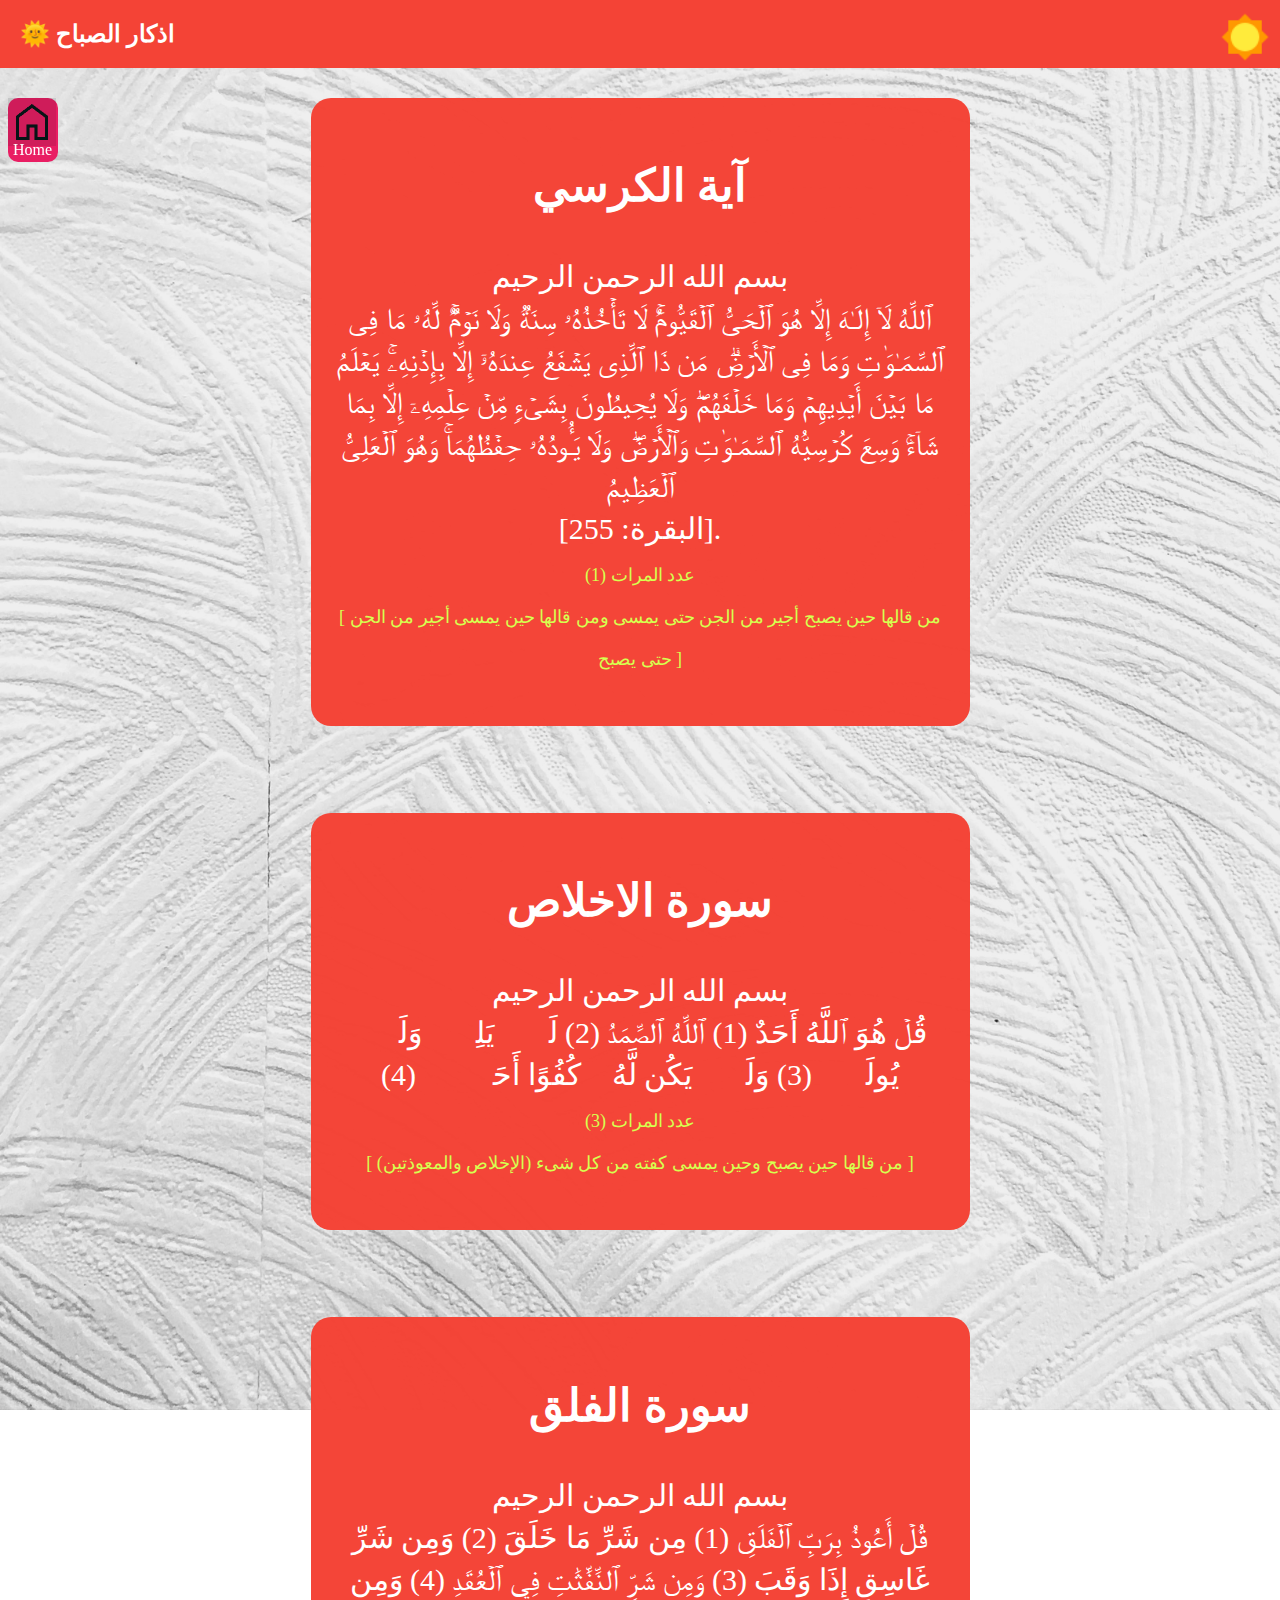
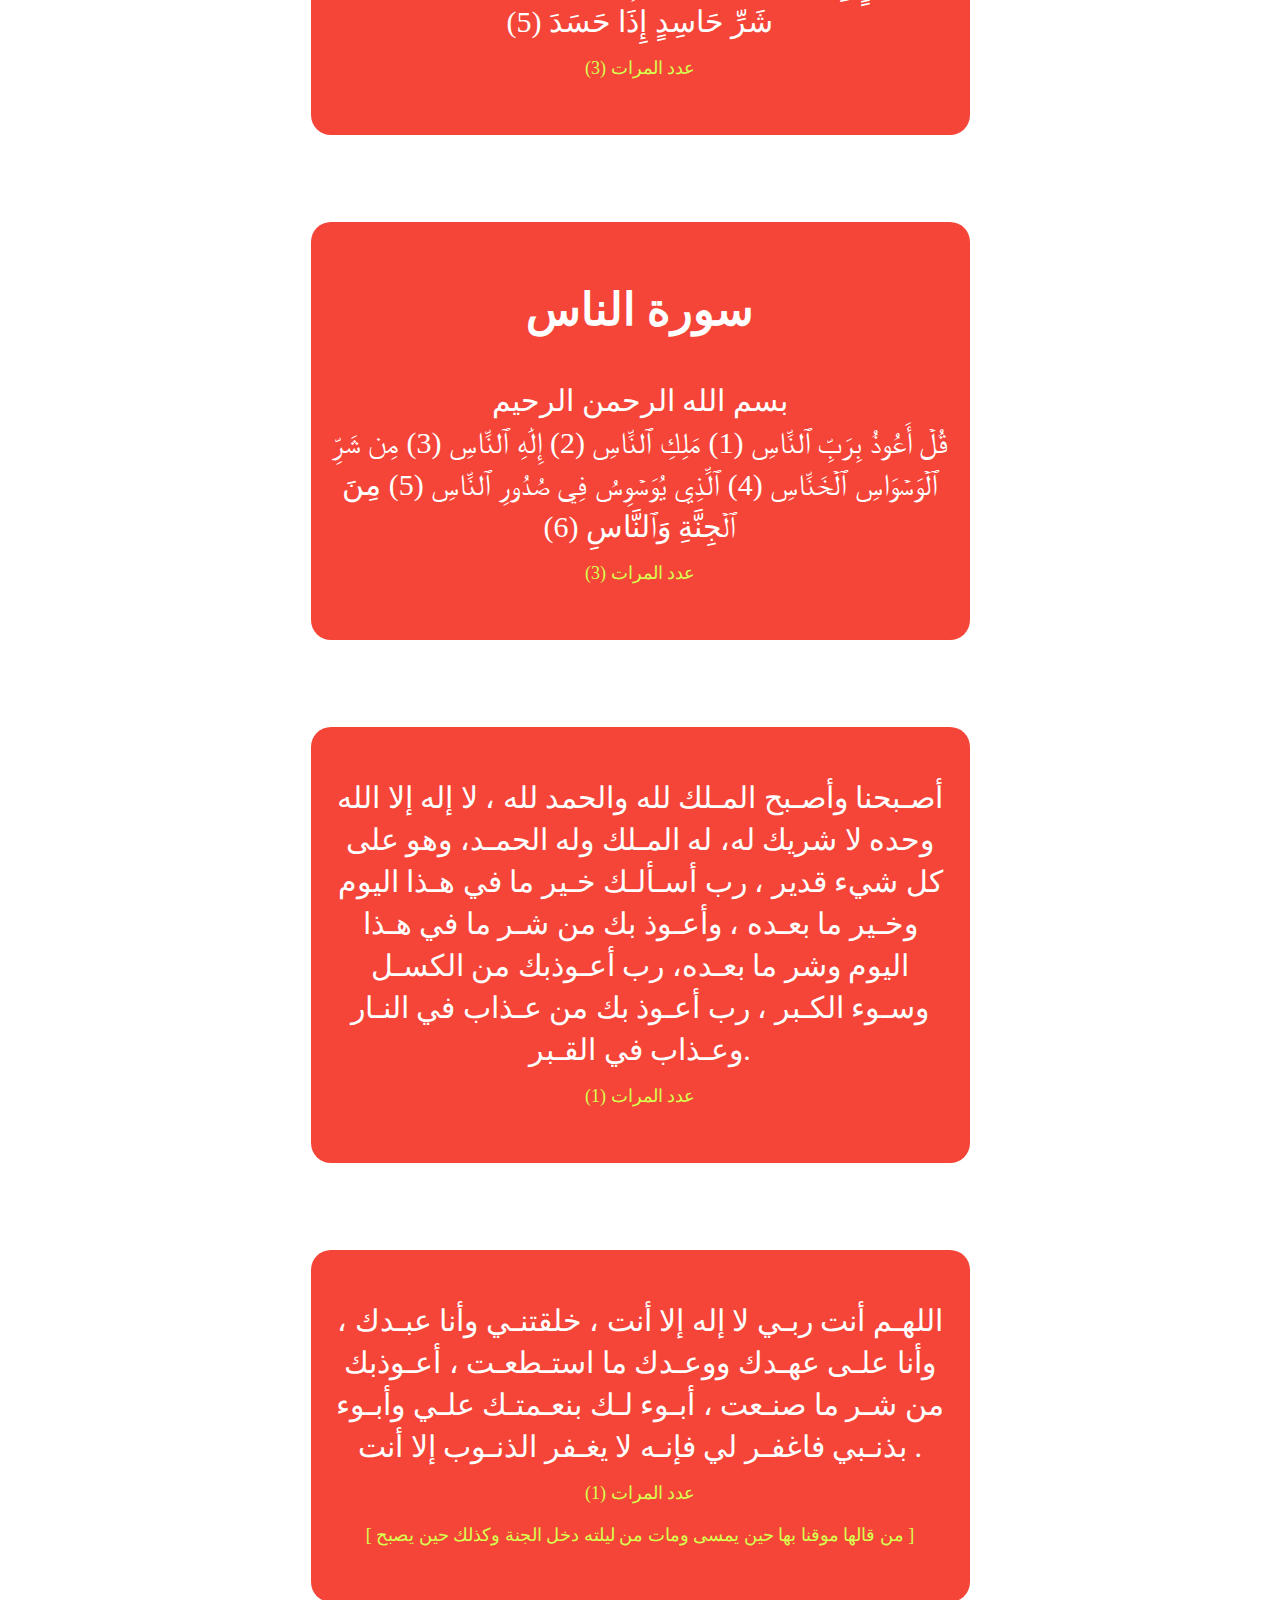
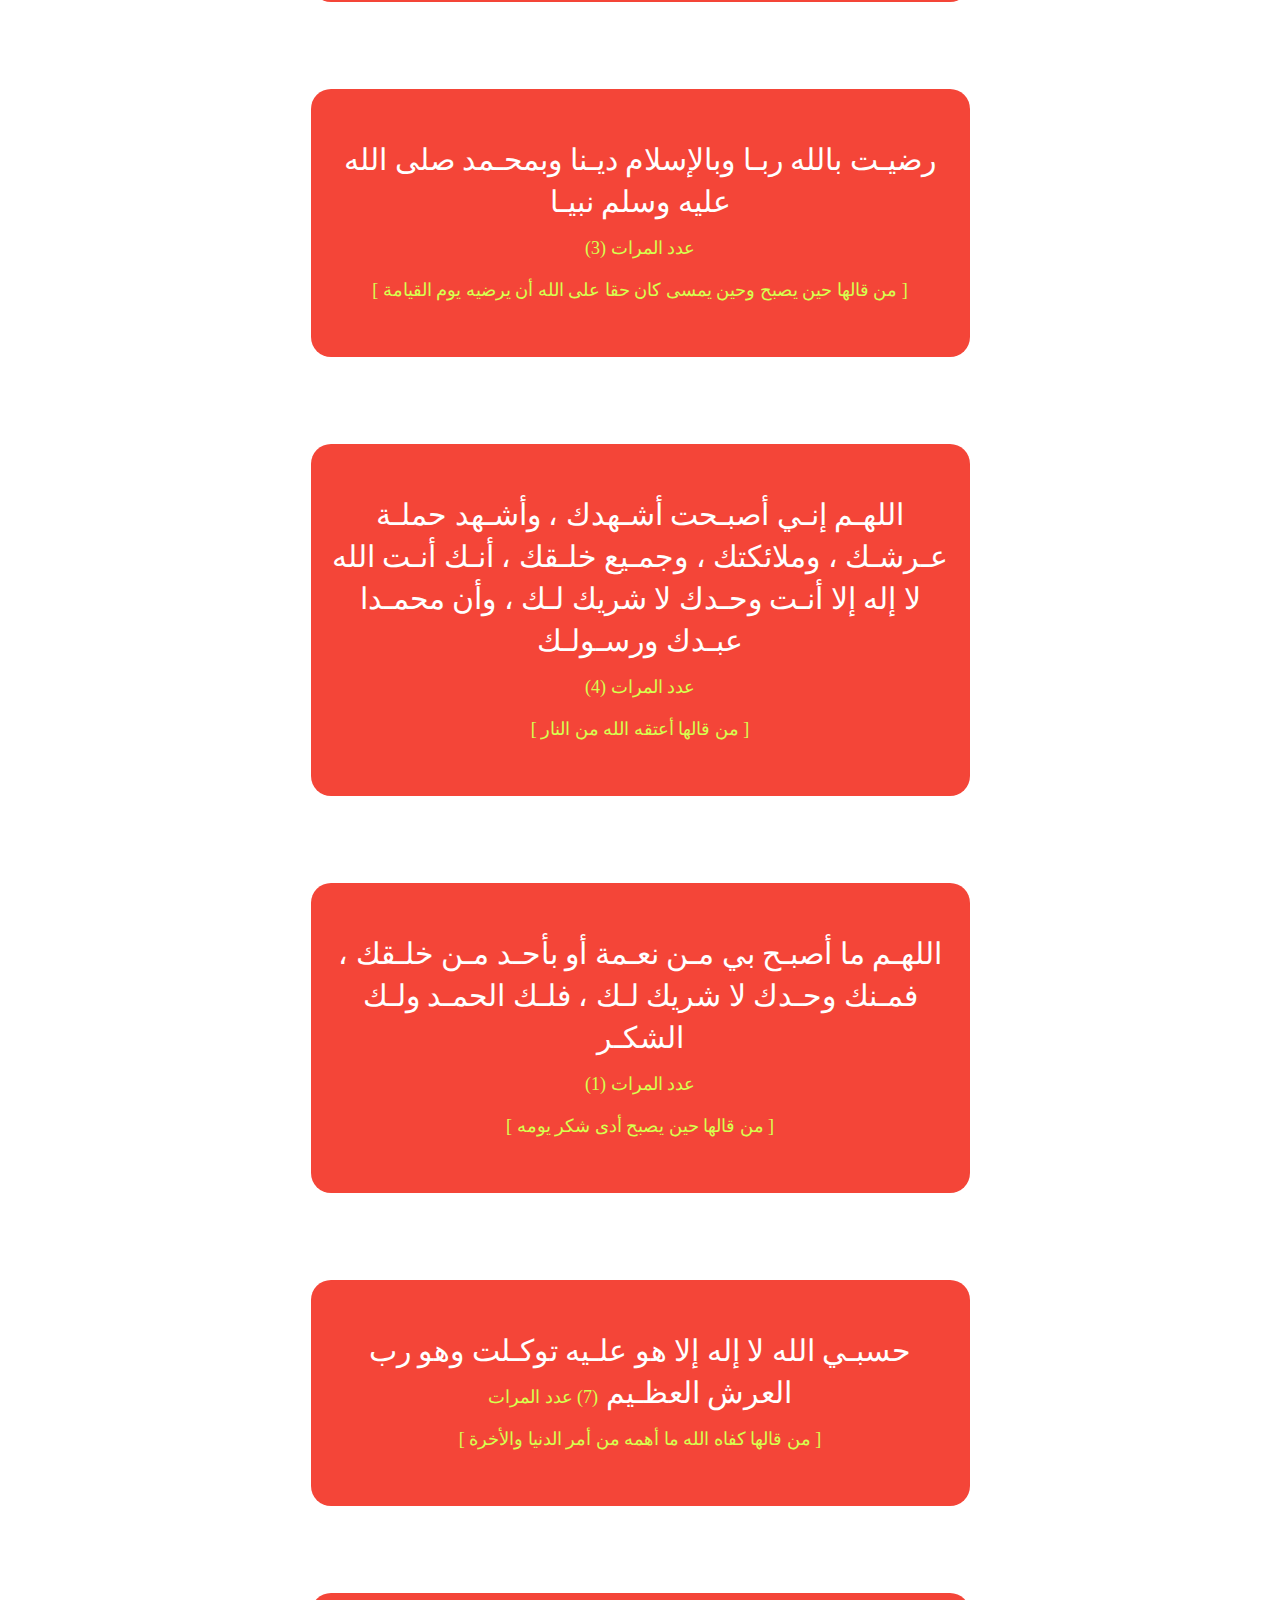
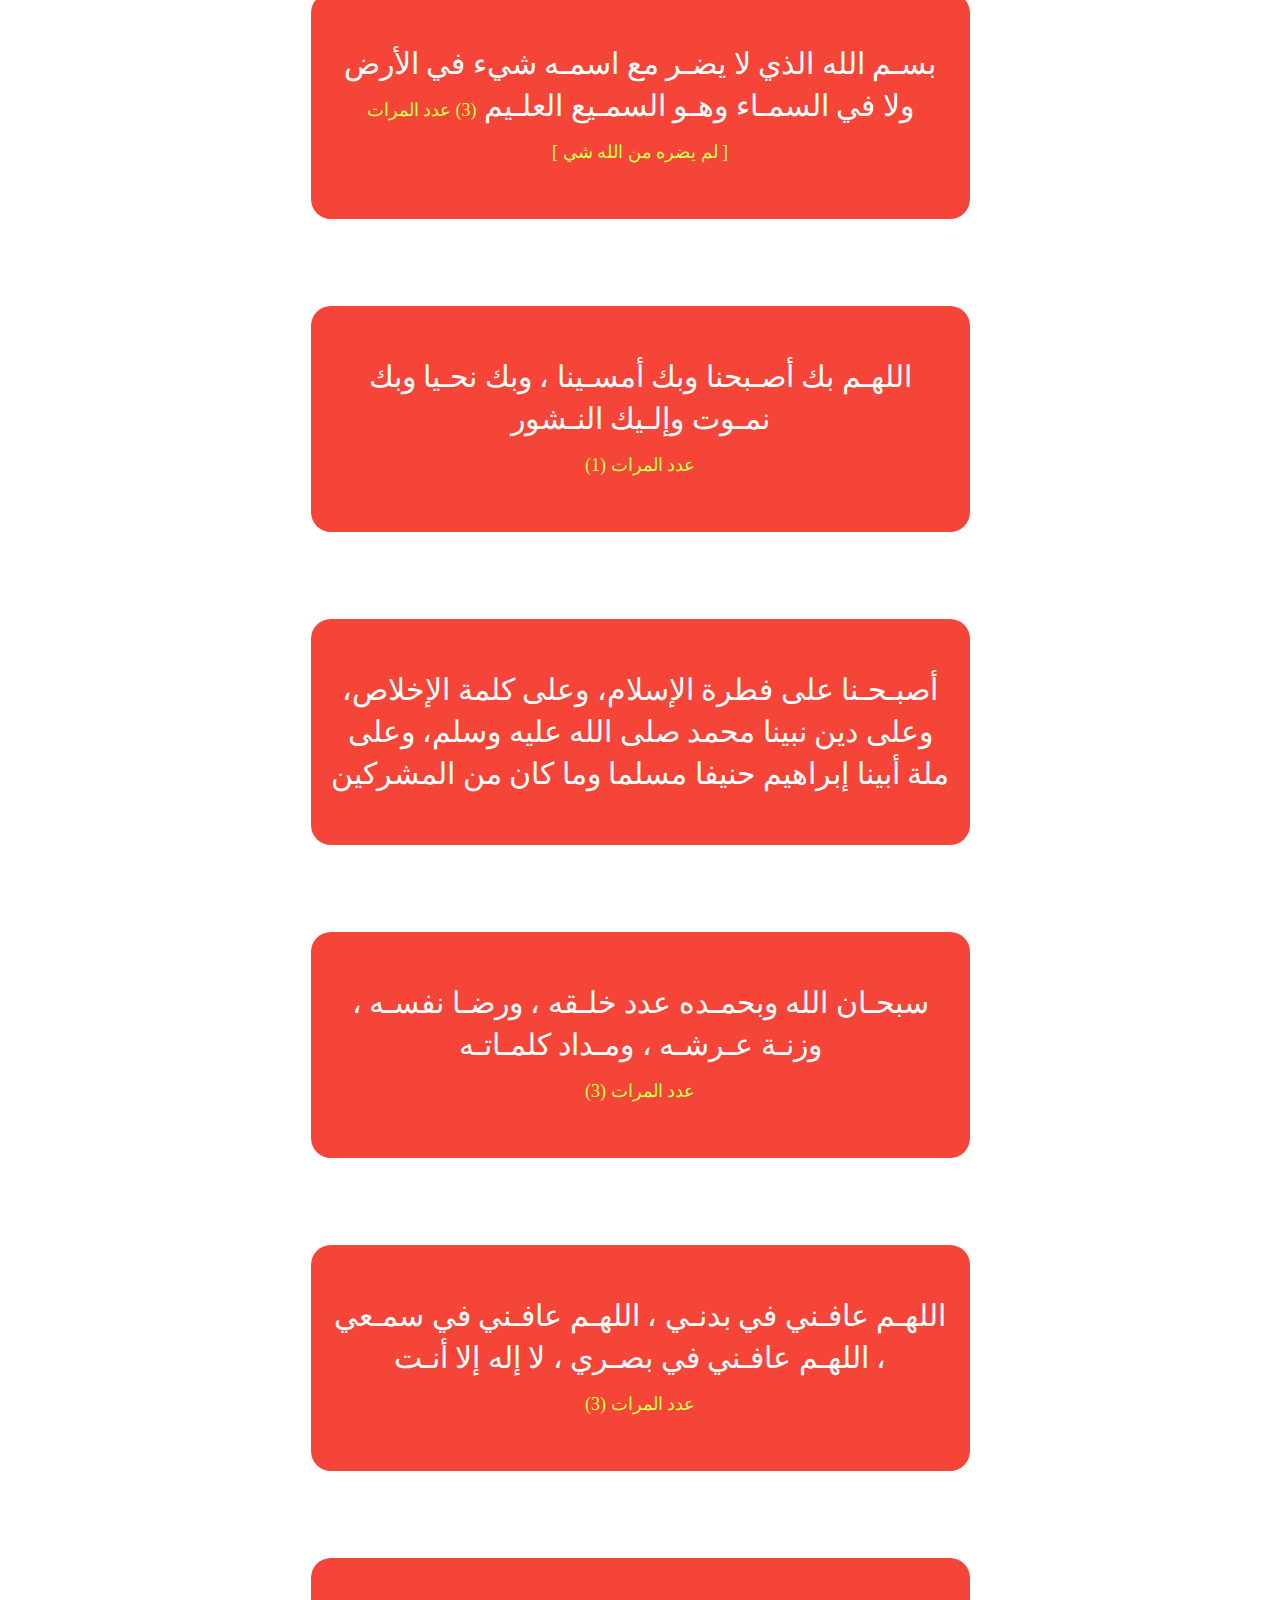
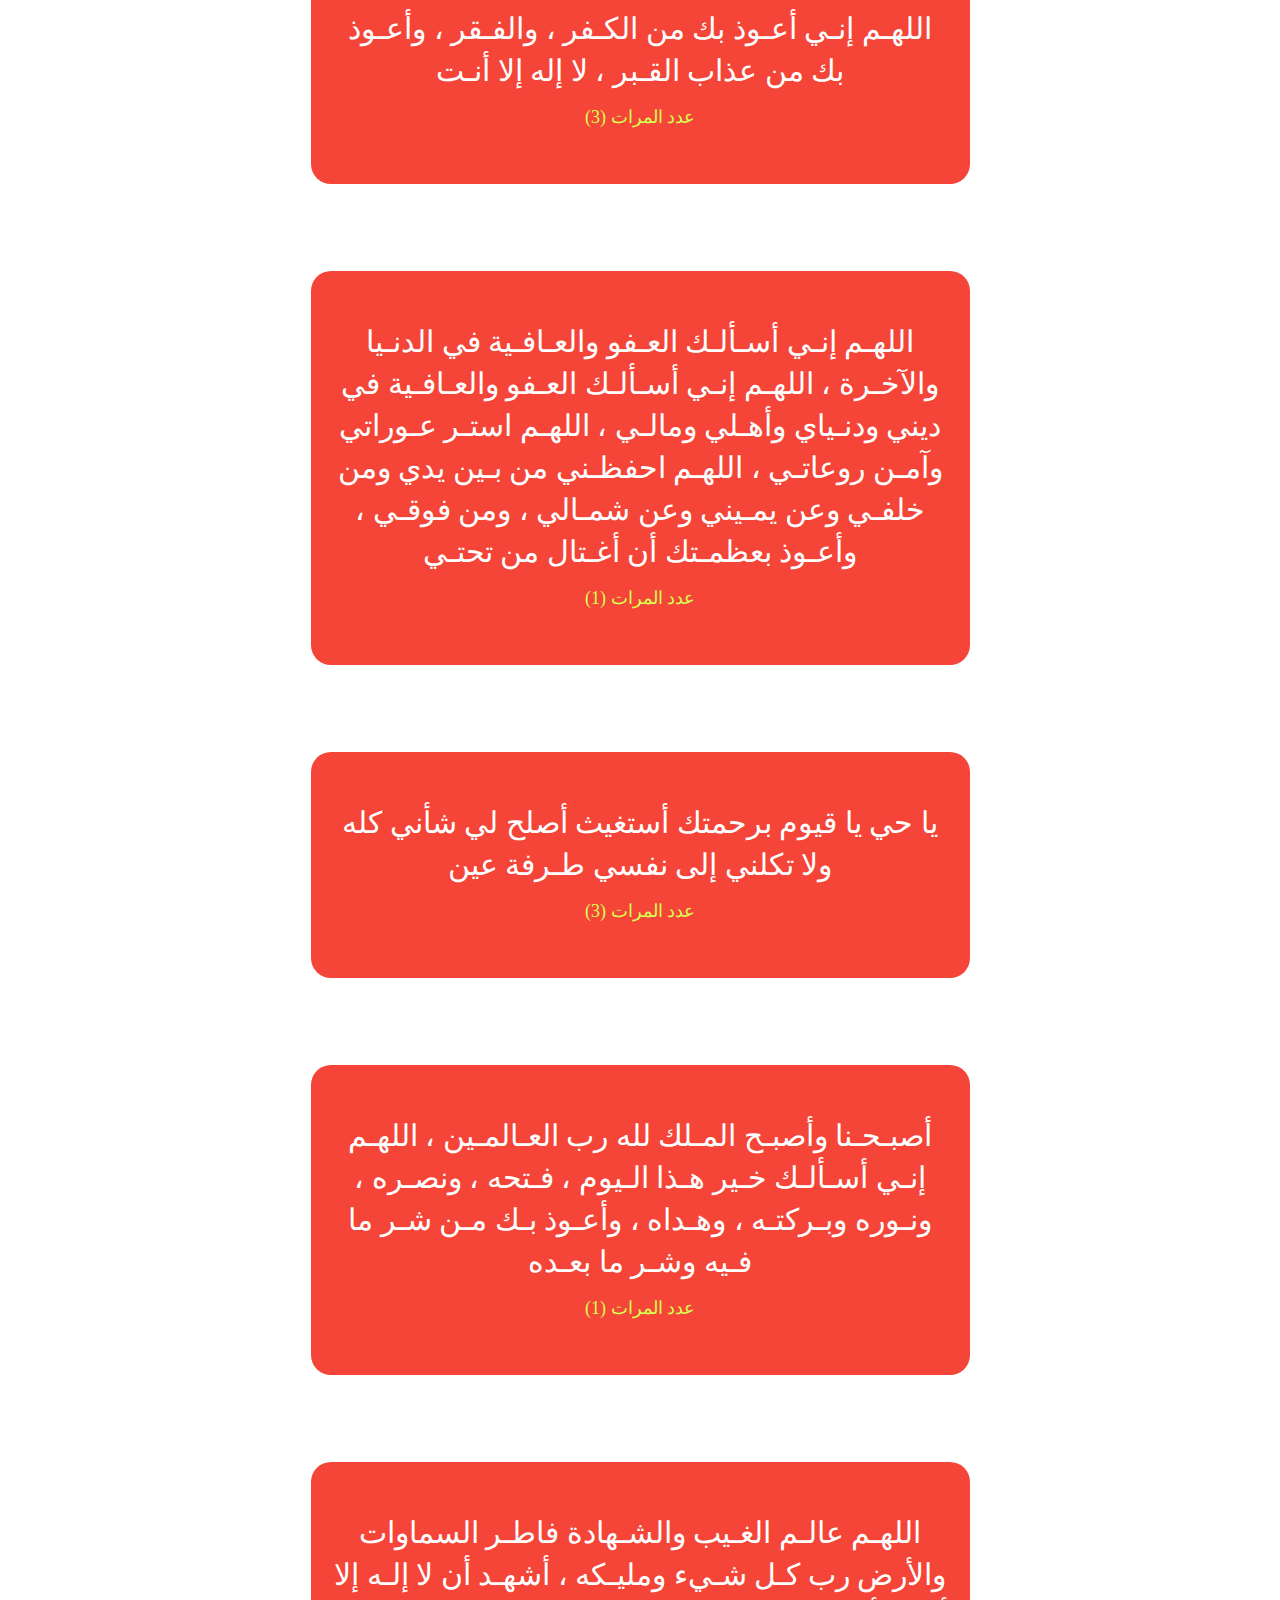
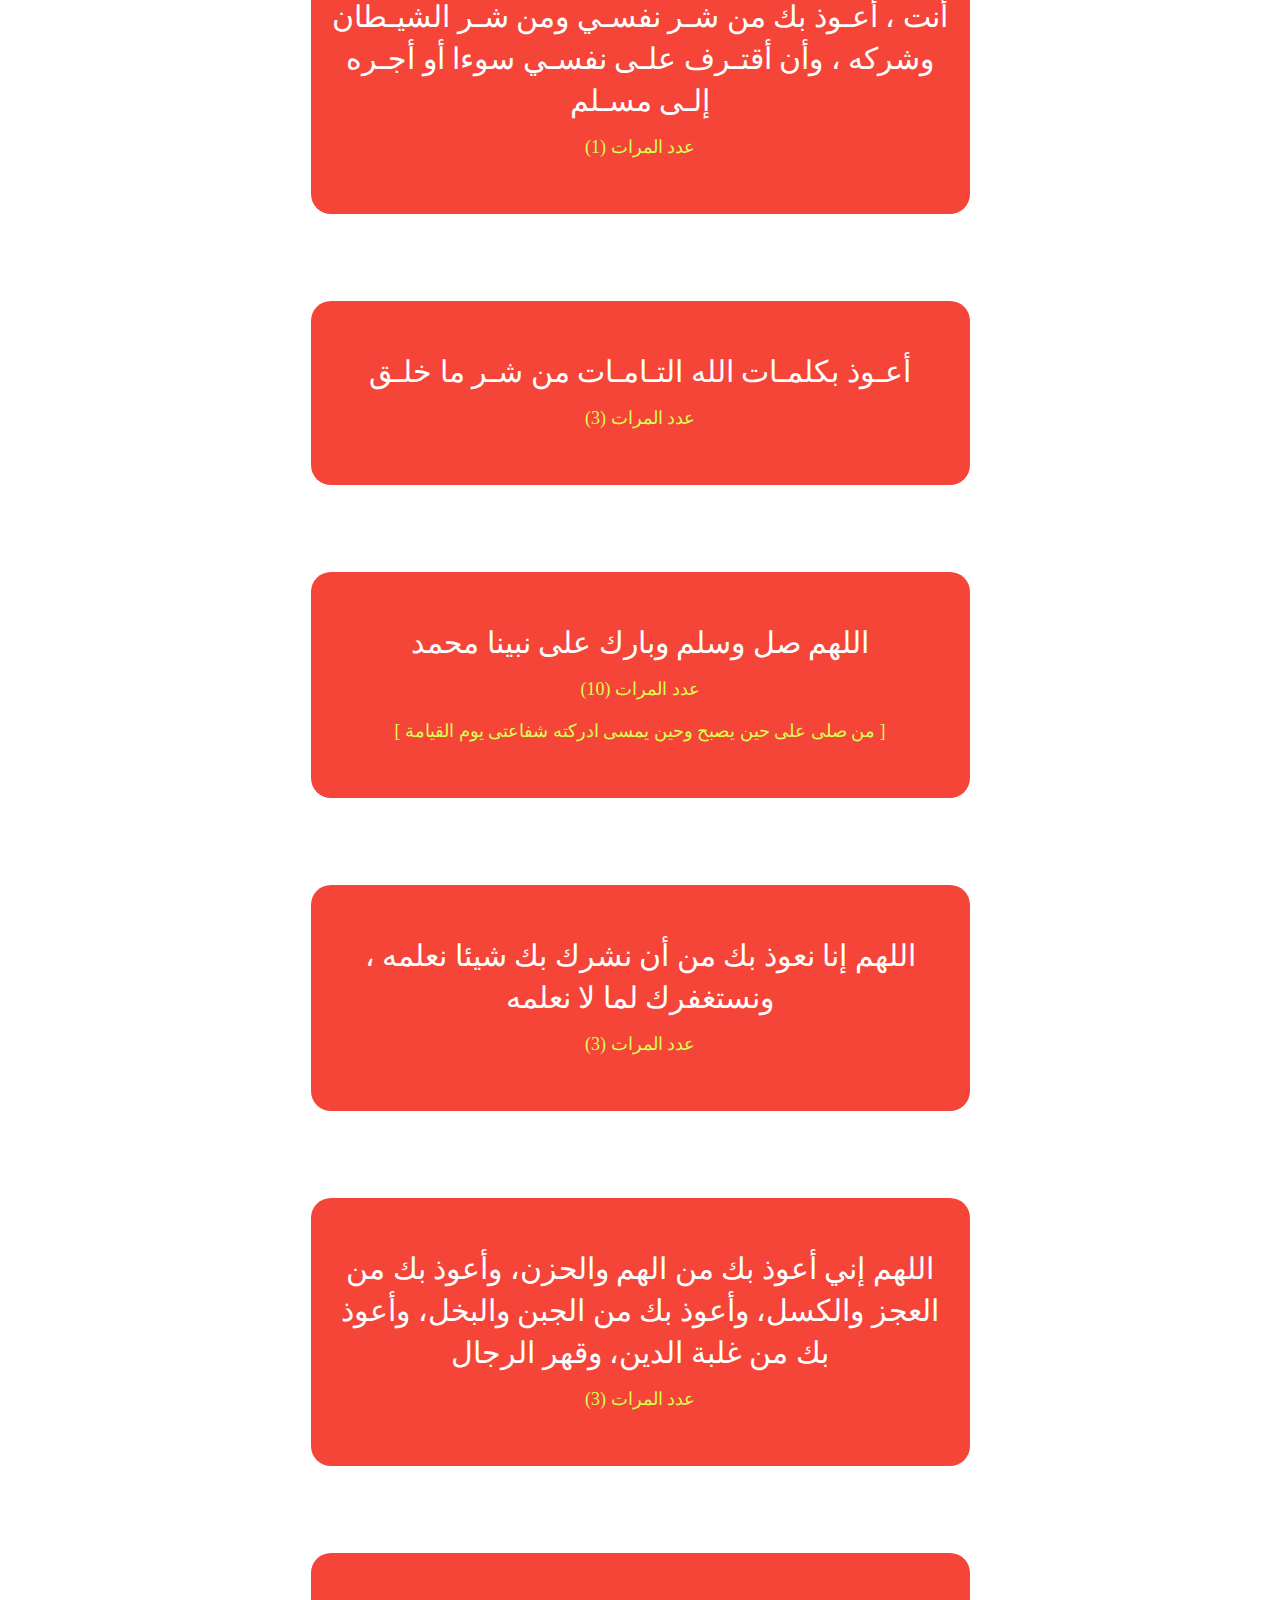
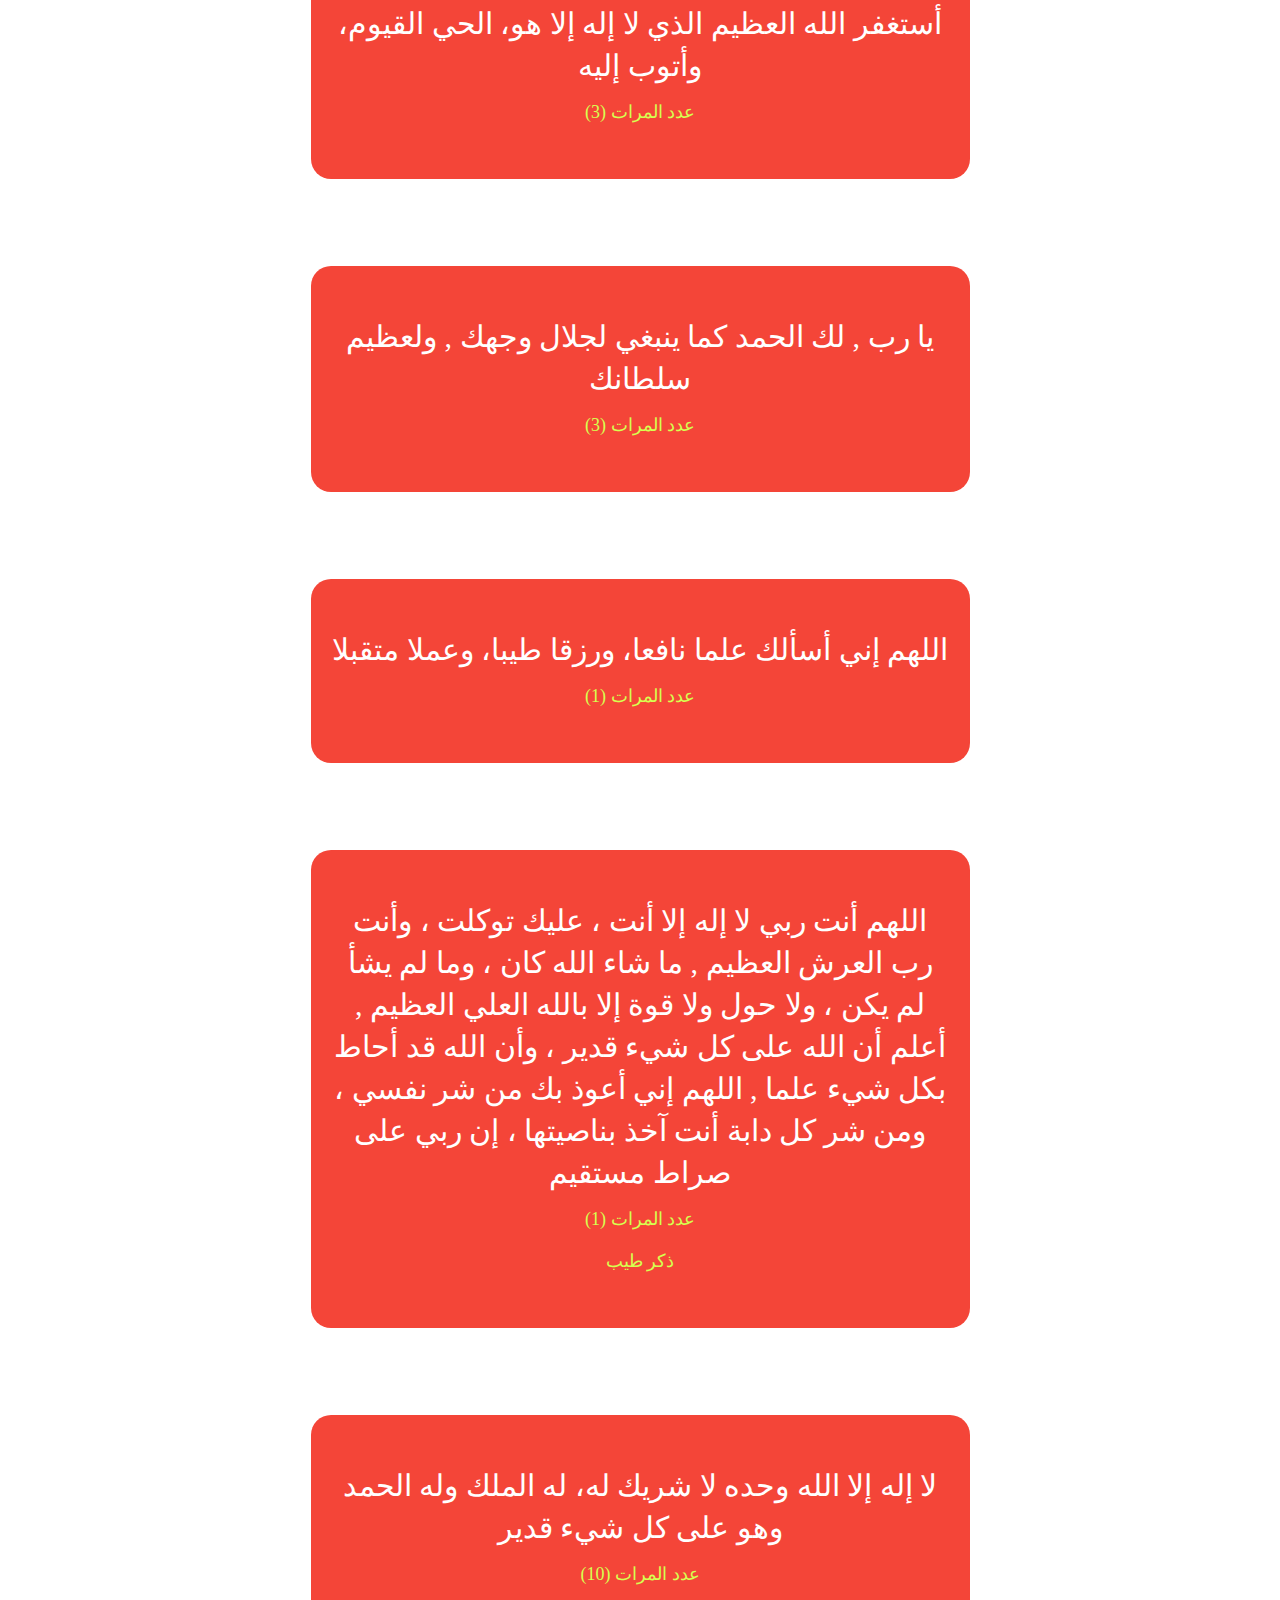
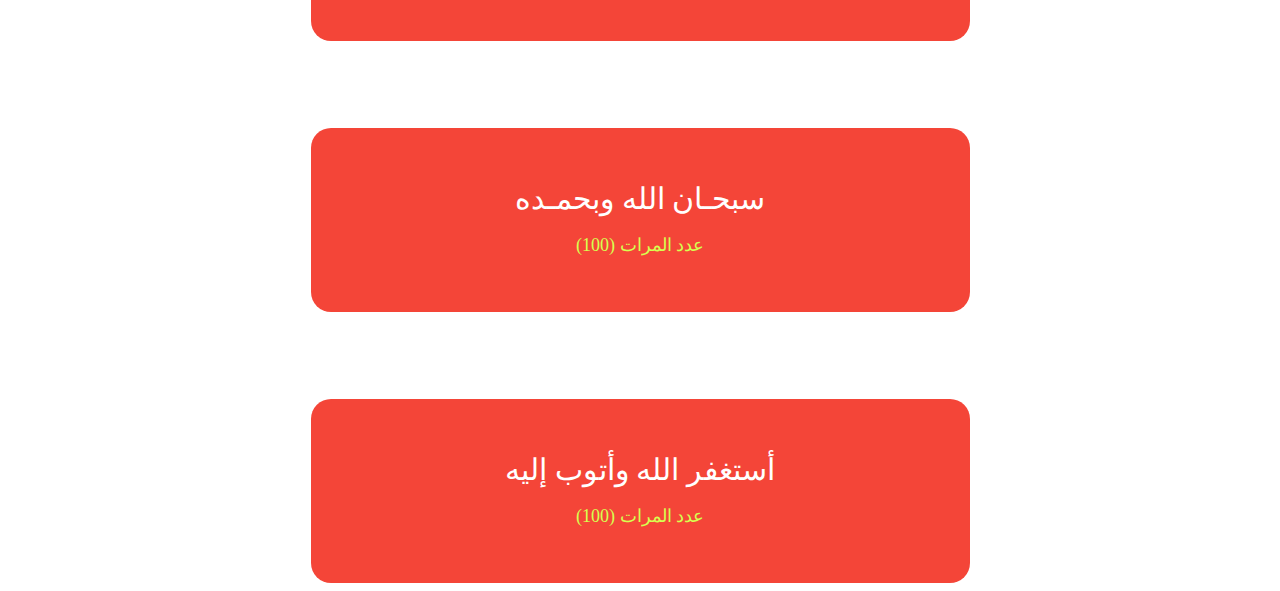
<file: pages/azkar1/index.html>
<!DOCTYPE html>
<html lang="en">
    <head>
        <!-- meta -->
        <meta charset="UTF-8">
        <meta name="description" content="اذكار الصباح والمساء">
        <meta name="author" content="Ahmed Tarek Hamed">
        <meta name="viewport" content="width=device-width, initial-scale=1.0">
        
        <!-- files Connected -->
        <!-- <link rel="preconnect" href="https://fonts.googleapis.com">
        <link rel="preconnect" href="https://fonts.gstatic.com" crossorigin>
        <link href="https://fonts.googleapis.com/css2?family=Cairo&family=Lumanosimo&display=swap" rel="stylesheet"> -->
        <link rel="stylesheet" href="Stylesheets/style.css">
        <link rel="icon" href="Icons/head_icon.png">

        <title>اذكار الصباح</title>
    </head>
    <nav>
        <img src="Icons/head_icon.png" alt="Azkar Logo">
        <span class="-name">🌞 اذكار الصباح</span>
    </nav>
    <body>

        <div class="-hm">
            <a href="../../index.html">                
                <img class="-home" src=".//Icons/home.png" alt="">
                <span>Home</span>
            </a>
        </div>
        
        <div class="-p1">
            <h2>آية الكرسي</h2>
            <p>
                بسم الله الرحمن الرحيم
                <br>
                ٱللَّهُ لَاۤ إِلَـٰهَ إِلَّا هُوَ ٱلۡحَیُّ ٱلۡقَیُّومُۚ لَا تَأۡخُذُهُۥ سِنَةࣱ وَلَا نَوۡمࣱۚ لَّهُۥ مَا فِی ٱلسَّمَـٰوَ ٰ⁠تِ وَمَا فِی ٱلۡأَرۡضِۗ مَن ذَا ٱلَّذِی یَشۡفَعُ عِندَهُۥۤ إِلَّا بِإِذۡنِهِۦۚ یَعۡلَمُ مَا بَیۡنَ أَیۡدِیهِمۡ وَمَا خَلۡفَهُمۡۖ وَلَا یُحِیطُونَ بِشَیۡءࣲ مِّنۡ عِلۡمِهِۦۤ إِلَّا بِمَا شَاۤءَۚ وَسِعَ كُرۡسِیُّهُ ٱلسَّمَـٰوَ ٰ⁠تِ وَٱلۡأَرۡضَۖ وَلَا یَـُٔودُهُۥ حِفۡظُهُمَاۚ وَهُوَ ٱلۡعَلِیُّ ٱلۡعَظِیمُ
                <br>
                [البقرة: 255].
                <br>
                <span>(1) عدد المرات </span>
                <br>
                <span>[ من قالها حين يصبح أجير من الجن حتى يمسى ومن قالها حين يمسى أجير من الجن حتى يصبح ]</span>
            </p>
        </div>

        <div class="-p2">
            <h2>سورة الاخلاص</h2>
            <p>
                بسم الله الرحمن الرحيم
                <br>
                قُلۡ هُوَ ٱللَّهُ أَحَدٌ (1) ٱللَّهُ ٱلصَّمَدُ (2) لَمۡ يَلِدۡ وَلَمۡ يُولَدۡ (3) وَلَمۡ يَكُن لَّهُۥ كُفُوًا أَحَدُۢ (4)
                <br>
                <span>(3) عدد المرات </span>
                <br>
                <span>[ من قالها حين يصبح وحين يمسى كفته من كل شىء (الإخلاص والمعوذتين) ]</span>
            </p>
        </div>
        
        <div class="-p3">
            <h2>سورة الفلق</h2>
            <p>
                بسم الله الرحمن الرحيم
                <br>
                قُلۡ أَعُوذُ بِرَبِّ ٱلۡفَلَقِ (1) مِن شَرِّ مَا خَلَقَ (2) وَمِن شَرِّ غَاسِقٍ إِذَا وَقَبَ (3) وَمِن شَرِّ ٱلنَّفَّٰثَٰتِ فِي ٱلۡعُقَدِ (4) وَمِن شَرِّ حَاسِدٍ إِذَا حَسَدَ (5)
                <br>
                <span>(3) عدد المرات </span>
            </p>
        </div>
        
        <div class="-p4">
            <h2>سورة الناس</h2>
            <p>
                بسم الله الرحمن الرحيم
                <br>
                قُلۡ أَعُوذُ بِرَبِّ ٱلنَّاسِ (1) مَلِكِ ٱلنَّاسِ (2) إِلَٰهِ ٱلنَّاسِ (3) مِن شَرِّ ٱلۡوَسۡوَاسِ ٱلۡخَنَّاسِ (4) ٱلَّذِي يُوَسۡوِسُ فِي صُدُورِ ٱلنَّاسِ (5) مِنَ ٱلۡجِنَّةِ وَٱلنَّاسِ (6)
                <br>
                <span>(3) عدد المرات </span>
            </p>
        </div>
        
        <div class="-p5">
            <p>
                أصـبحنا وأصـبح المـلك لله والحمد لله ، لا إله إلا الله وحده لا شريك له، له المـلك وله الحمـد، وهو على كل شيء قدير ، رب أسـألـك خـير ما في هـذا اليوم وخـير ما بعـده ، وأعـوذ بك من شـر ما في هـذا اليوم وشر ما بعـده، رب أعـوذبك من الكسـل وسـوء الكـبر ، رب أعـوذ بك من عـذاب في النـار وعـذاب في القـبر. 
                <br>
                <span>(1) عدد المرات </span>
            </p>
        </div>
        
        <div class="-p6">
            <p>
                اللهـم أنت ربـي لا إله إلا أنت ، خلقتنـي وأنا عبـدك ، وأنا علـى عهـدك ووعـدك ما استـطعـت ، أعـوذبك من شـر ما صنـعت ، أبـوء لـك بنعـمتـك علـي وأبـوء بذنـبي فاغفـر لي فإنـه لا يغـفر الذنـوب إلا أنت .
                <br>
                <span>(1) عدد المرات </span>
                <br>
                <span>[ من قالها موقنا بها حين يمسى ومات من ليلته دخل الجنة وكذلك حين يصبح ]</span>
            </p>
        </div>
        
        <div class="-p7">
            <p>
                رضيـت بالله ربـا وبالإسلام ديـنا وبمحـمد صلى الله عليه وسلم نبيـا
                <br>
                <span>(3) عدد المرات </span>
                <br>
                <span>[ من قالها حين يصبح وحين يمسى كان حقا على الله أن يرضيه يوم القيامة ]</span>
            </p>
        </div>

        <div class="-p8">
            <p>
                اللهـم إنـي أصبـحت أشـهدك ، وأشـهد حملـة عـرشـك ، وملائكتك ، وجمـيع خلـقك ، أنـك أنـت الله لا إله إلا أنـت وحـدك لا شريك لـك ، وأن محمـدا عبـدك ورسـولـك
                <br>
                <span>(4) عدد المرات </span>
                <br>
                <span>[ من قالها أعتقه الله من النار ]</span>
            </p>
        </div>

        <div class="-p9">
            <p>
                اللهـم ما أصبـح بي مـن نعـمة أو بأحـد مـن خلـقك ، فمـنك وحـدك لا شريك لـك ، فلـك الحمـد ولـك الشكـر                <br>
                <span>(1) عدد المرات </span>
                <br>
                <span>[ من قالها حين يصبح أدى شكر يومه ]</span>
            </p>
        </div>
        
        <div class="-p10">
            <p>
                حسبـي الله لا إله إلا هو علـيه توكـلت وهو رب العرش العظـيم
                <span>(7) عدد المرات </span>
                <br>
                <span>[ من قالها كفاه الله ما أهمه من أمر الدنيا والأخرة ]</span>
            </p>
        </div>
        
        <div class="-p11">
            <p>
                بسـم الله الذي لا يضـر مع اسمـه شيء في الأرض ولا في السمـاء وهـو السمـيع العلـيم
                <span>(3) عدد المرات </span>
                <br>
                <span>[ لم يضره من الله شي ]</span>
            </p>
        </div>
        
        <div class="-p12">
            <p>
                اللهـم بك أصـبحنا وبك أمسـينا ، وبك نحـيا وبك نمـوت وإلـيك النـشور
                <br>
                <span>(1) عدد المرات </span>
            </p>
        </div>
        
        <div class="-p13">
            <p>
                أصبـحـنا على فطرة الإسلام، وعلى كلمة الإخلاص، وعلى دين نبينا محمد صلى الله عليه وسلم، وعلى ملة أبينا إبراهيم حنيفا مسلما وما كان من المشركين
            </p>
        </div>
        
        <div class="-p14">
            <p>
                سبحـان الله وبحمـده عدد خلـقه ، ورضـا نفسـه ، وزنـة عـرشـه ، ومـداد كلمـاتـه
                <br>
                <span>(3) عدد المرات </span>
            </p>
        </div>
        
        <div class="-p15">
            <p>
                اللهـم عافـني في بدنـي ، اللهـم عافـني في سمـعي ، اللهـم عافـني في بصـري ، لا إله إلا أنـت
                <br>
                <span>(3) عدد المرات </span>
            </p>
        </div>
        
        <div class="-p16">
            <p>
                اللهـم إنـي أعـوذ بك من الكـفر ، والفـقر ، وأعـوذ بك من عذاب القـبر ، لا إله إلا أنـت
                <br>
                <span>(3) عدد المرات </span>
            </p>
        </div>
        
        <div class="-p17">
            <p>
                اللهـم إنـي أسـألـك العـفو والعـافـية في الدنـيا والآخـرة ، اللهـم إنـي أسـألـك العـفو والعـافـية في ديني ودنـياي وأهـلي ومالـي ، اللهـم استـر عـوراتي وآمـن روعاتـي ، اللهـم احفظـني من بـين يدي ومن خلفـي وعن يمـيني وعن شمـالي ، ومن فوقـي ، وأعـوذ بعظمـتك أن أغـتال من تحتـي
                <br>
                <span>(1) عدد المرات </span>
            </p>
        </div>
        
        <div class="-p19">
            <p>
                يا حي يا قيوم برحمتك أستغيث أصلح لي شأني كله ولا تكلني إلى نفسي طـرفة عين
                <br>
                <span>(3) عدد المرات </span>
            </p>
        </div>
        
        <div class="-p20">
            <p>
                أصبـحـنا وأصبـح المـلك لله رب العـالمـين ، اللهـم إنـي أسـألـك خـير هـذا الـيوم ، فـتحه ، ونصـره ، ونـوره وبـركتـه ، وهـداه ، وأعـوذ بـك مـن شـر ما فـيه وشـر ما بعـده
                <br>
                <span>(1) عدد المرات </span>
            </p>
        </div>

        <div class="-p21">
            <p>
                اللهـم عالـم الغـيب والشـهادة فاطـر السماوات والأرض رب كـل شـيء ومليـكه ، أشهـد أن لا إلـه إلا أنت ، أعـوذ بك من شـر نفسـي ومن شـر الشيـطان وشركه ، وأن أقتـرف علـى نفسـي سوءا أو أجـره إلـى مسـلم
                <br>
                <span>(1) عدد المرات </span>
            </p>
        </div>

        <div class="-p22">
            <p>
                أعـوذ بكلمـات الله التـامـات من شـر ما خلـق
                <br>
                <span>(3) عدد المرات </span>
            </p>
        </div>

        <div class="-p23">
            <p>
                اللهم صل وسلم وبارك على نبينا محمد
                <br>
                <span>(10) عدد المرات </span>
                <br>
                <span>[ من صلى على حين يصبح وحين يمسى ادركته شفاعتى يوم القيامة ]</span>
            </p>
        </div>

        <div class="-p24">
            <p>
                اللهم إنا نعوذ بك من أن نشرك بك شيئا نعلمه ، ونستغفرك لما لا نعلمه
                <br>
                <span>(3) عدد المرات </span>
            </p>
        </div>

        <div class="-p25">
            <p>
                اللهم إني أعوذ بك من الهم والحزن، وأعوذ بك من العجز والكسل، وأعوذ بك من الجبن والبخل، وأعوذ بك من غلبة الدين، وقهر الرجال
                <br>
                <span>(3) عدد المرات </span>
            </p>
        </div>

        <div class="-p26">
            <p>
                أستغفر الله العظيم الذي لا إله إلا هو، الحي القيوم، وأتوب إليه
                <br>
                <span>(3) عدد المرات </span>
            </p>
        </div>

        <div class="-p27">
            <p>
                يا رب , لك الحمد كما ينبغي لجلال وجهك , ولعظيم سلطانك
                <br>
                <span>(3) عدد المرات </span>
            </p>
        </div>

        <div class="-p28">
            <p>
                اللهم إني أسألك علما نافعا، ورزقا طيبا، وعملا متقبلا
                <br>
                <span>(1) عدد المرات </span>
            </p>
        </div>

        <div class="-p18">
            <p>
                اللهم أنت ربي لا إله إلا أنت ، عليك توكلت ، وأنت رب العرش العظيم , ما شاء الله كان ، وما لم يشأ لم يكن ، ولا حول ولا قوة إلا بالله العلي العظيم , أعلم أن الله على كل شيء قدير ، وأن الله قد أحاط بكل شيء علما , اللهم إني أعوذ بك من شر نفسي ، ومن شر كل دابة أنت آخذ بناصيتها ، إن ربي على صراط مستقيم
                <br>
                <span>(1) عدد المرات </span>
                <br>
                <span>ذكر طيب</span>
            </p>
        </div>

        <div class="-p29">
            <p>
                لا إله إلا الله وحده لا شريك له، له الملك وله الحمد وهو على كل شيء قدير
                <br>
                <span>(10) عدد المرات </span>
            </p>
        </div>

        <div class="-p30">
            <p>
                سبحـان الله وبحمـده
                <br>
                <span>(100) عدد المرات </span>
            </p>
        </div>

        <div class="-p31">
            <p>
                أستغفر الله وأتوب إليه
                <br>
                <span>(100) عدد المرات </span>
            </p>
        </div>

    </body>
</html>
</file>
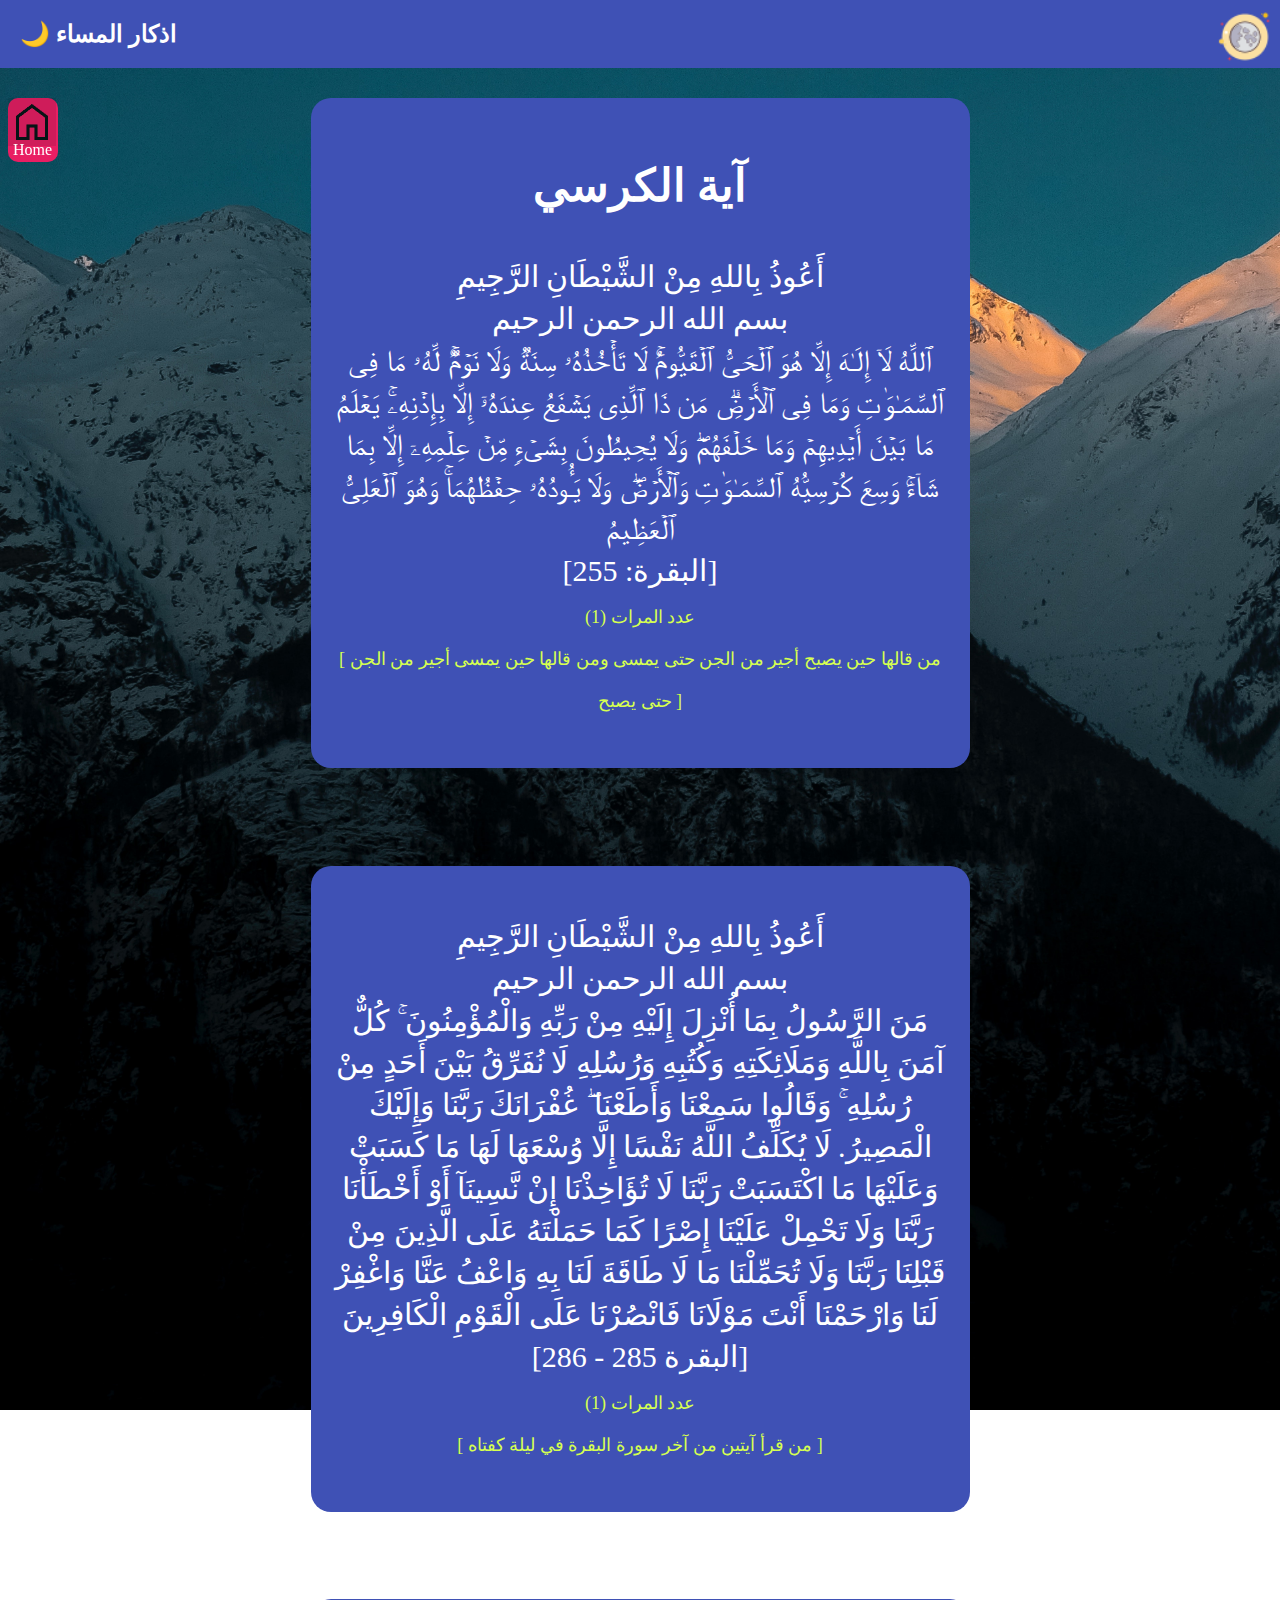
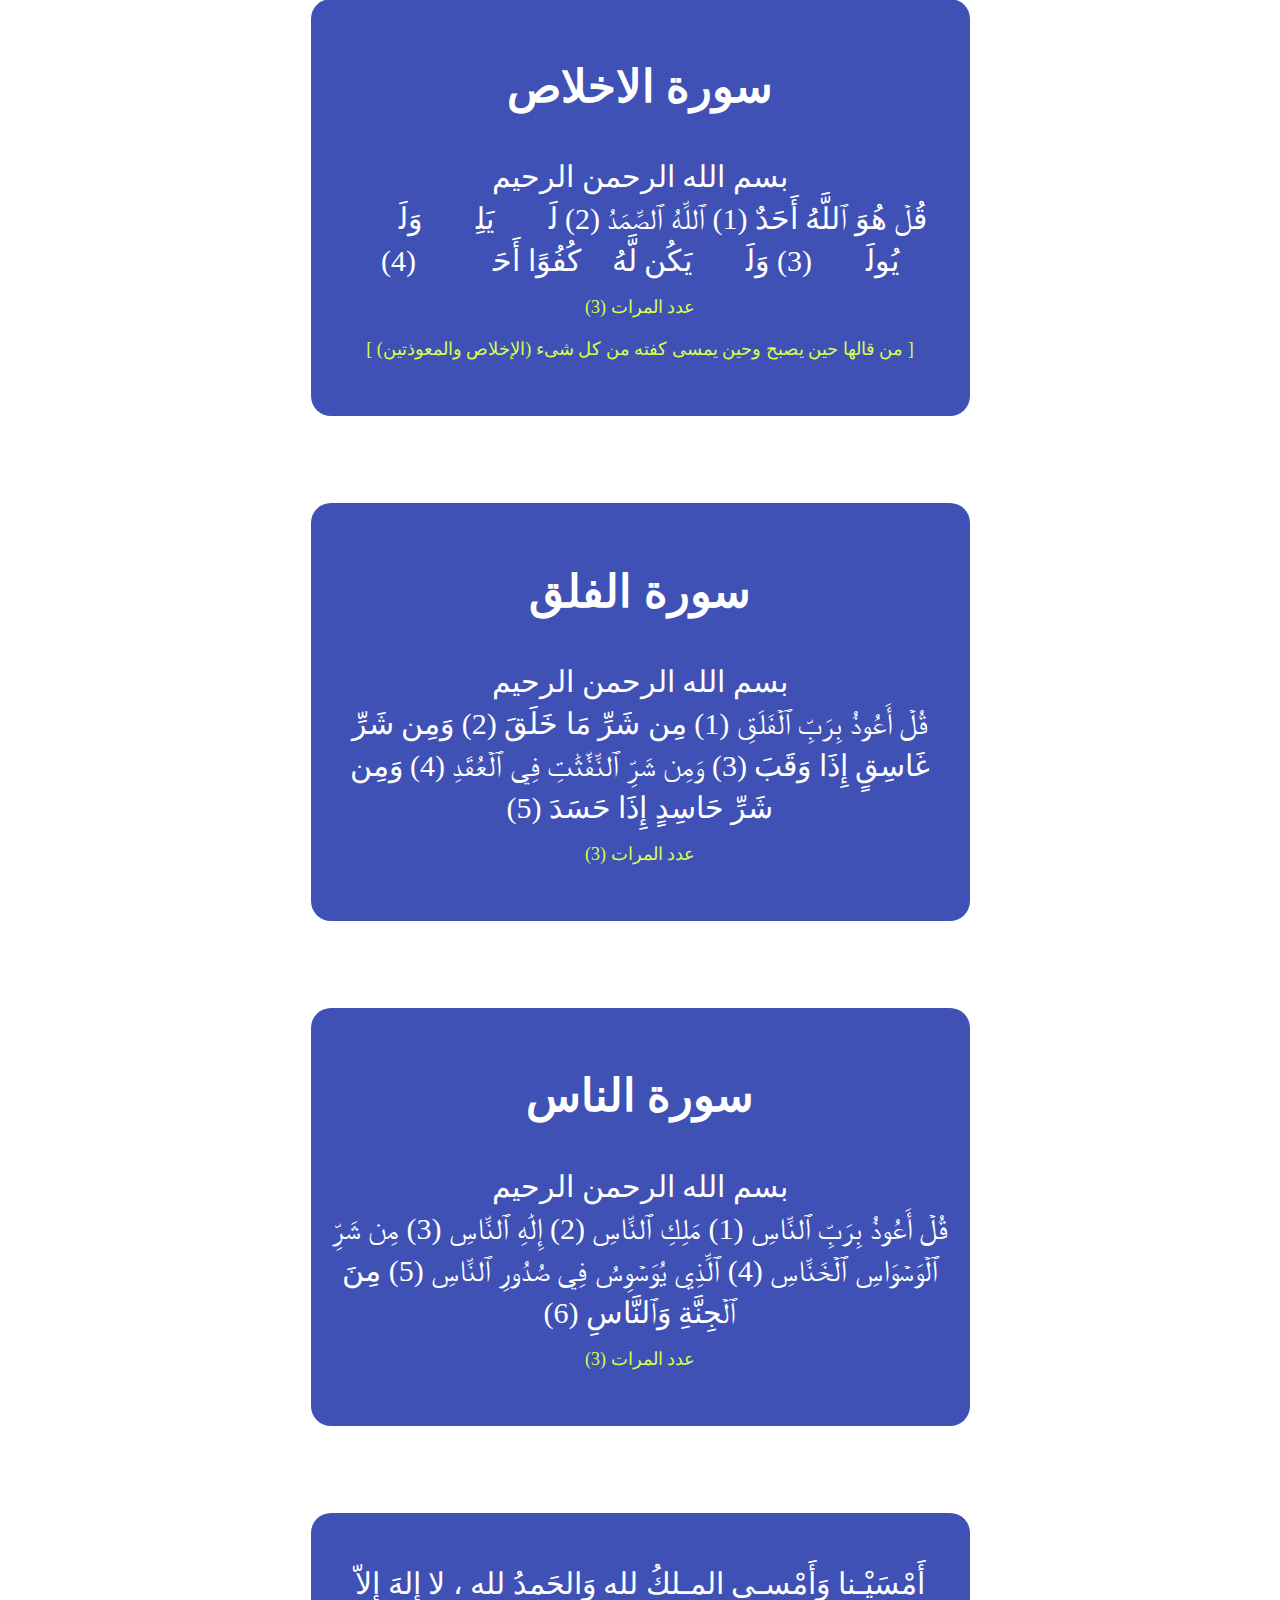
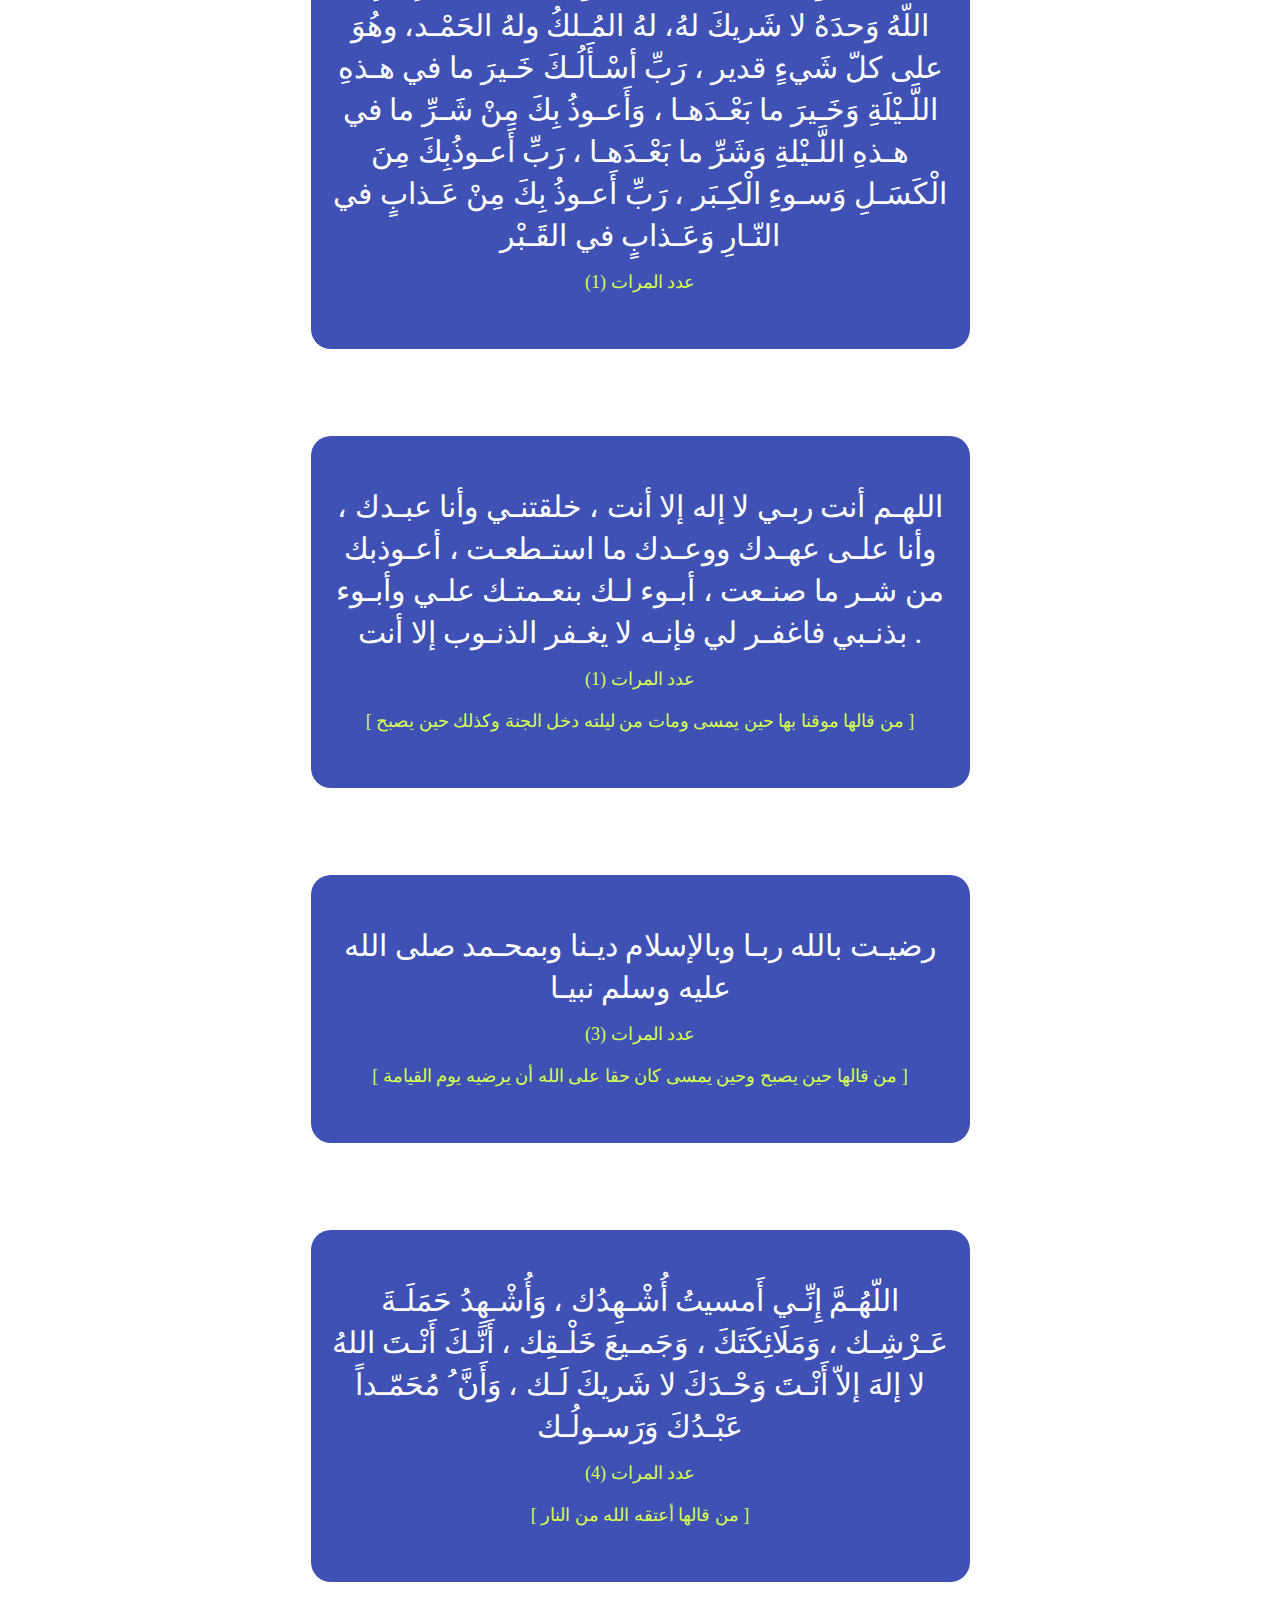
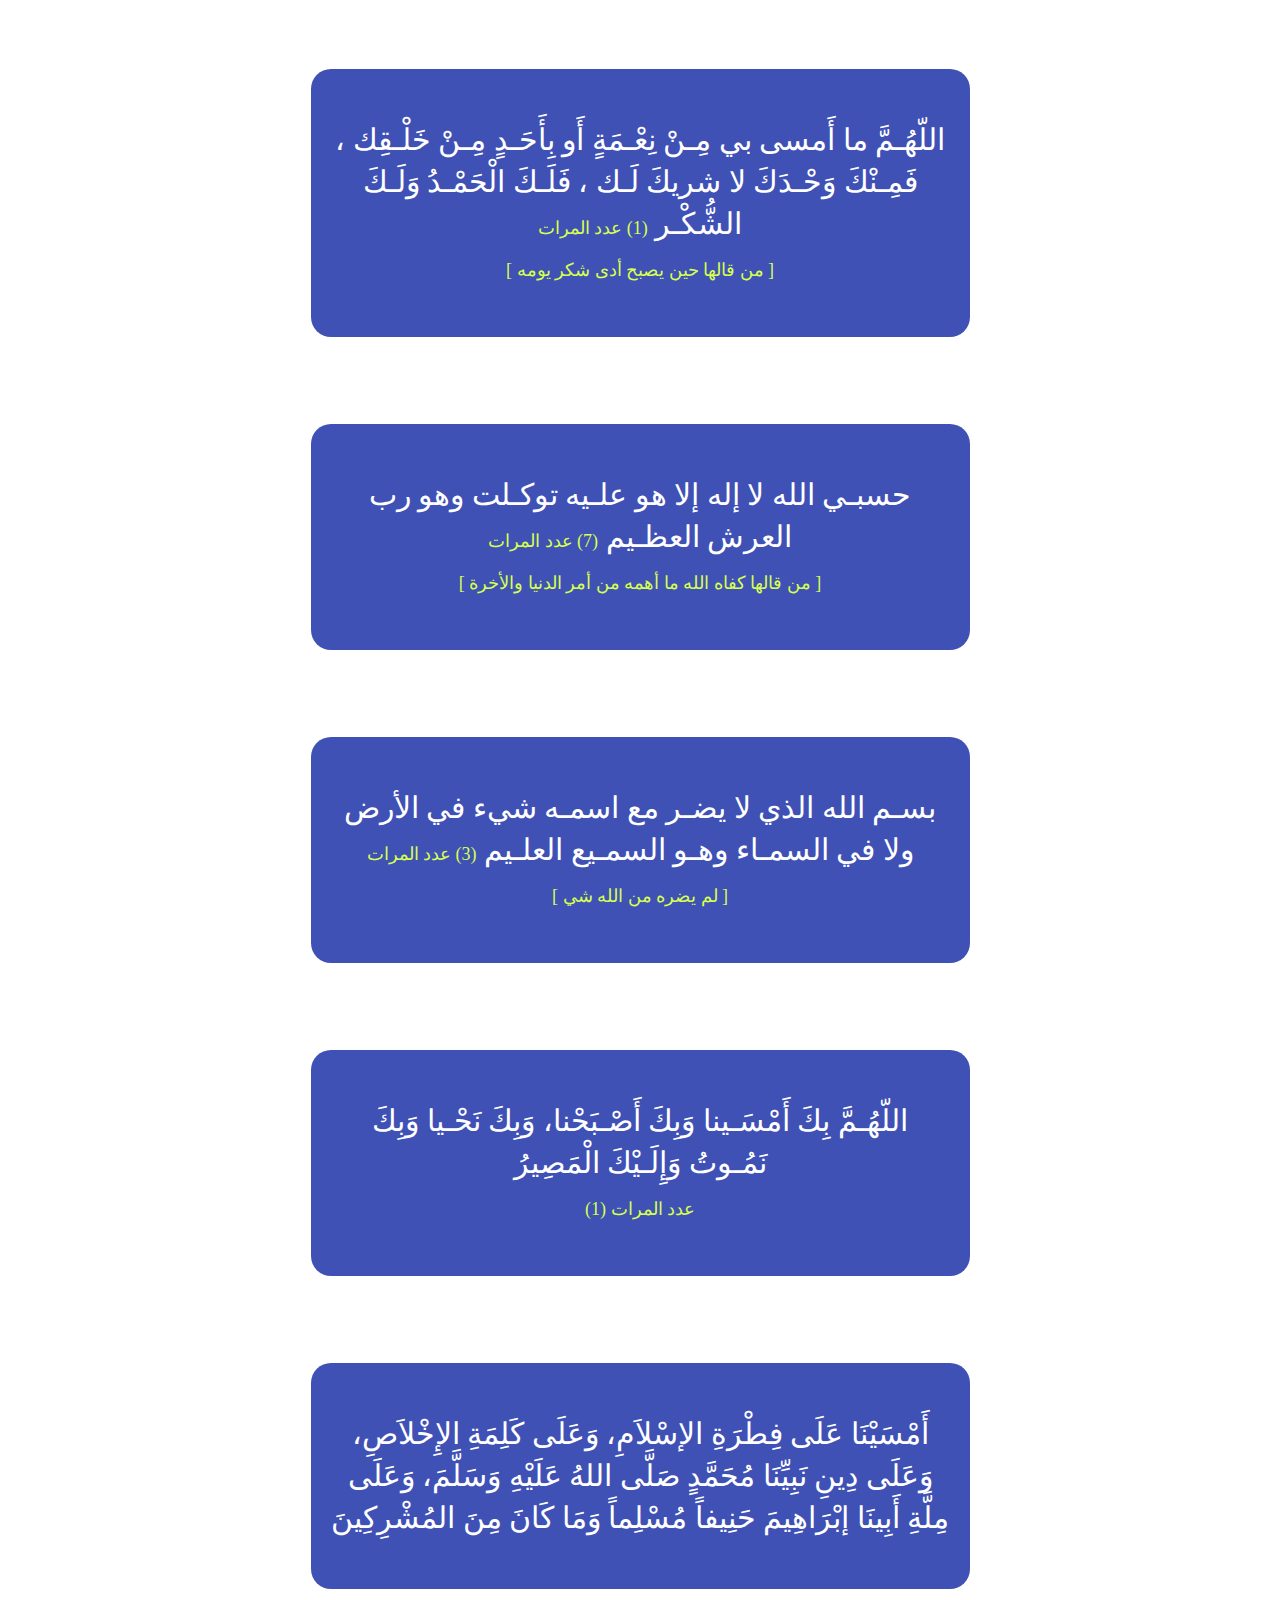
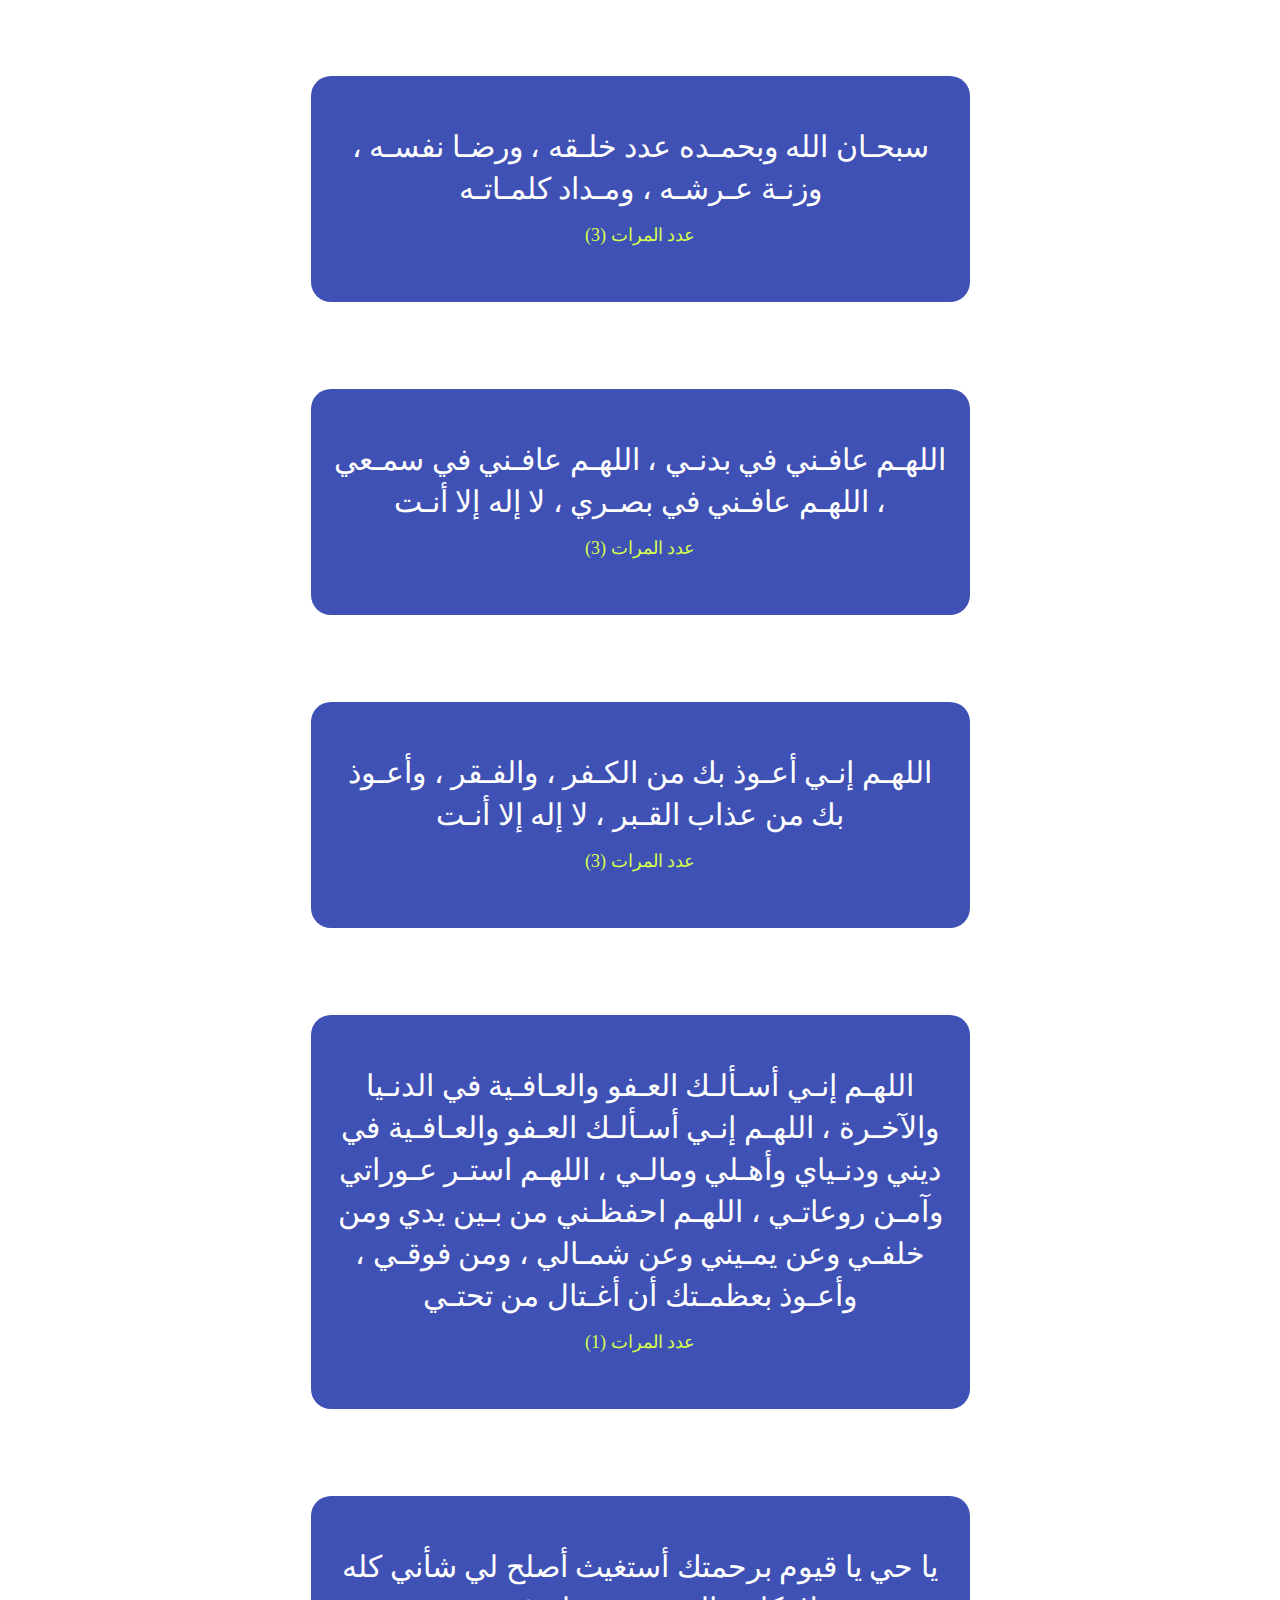
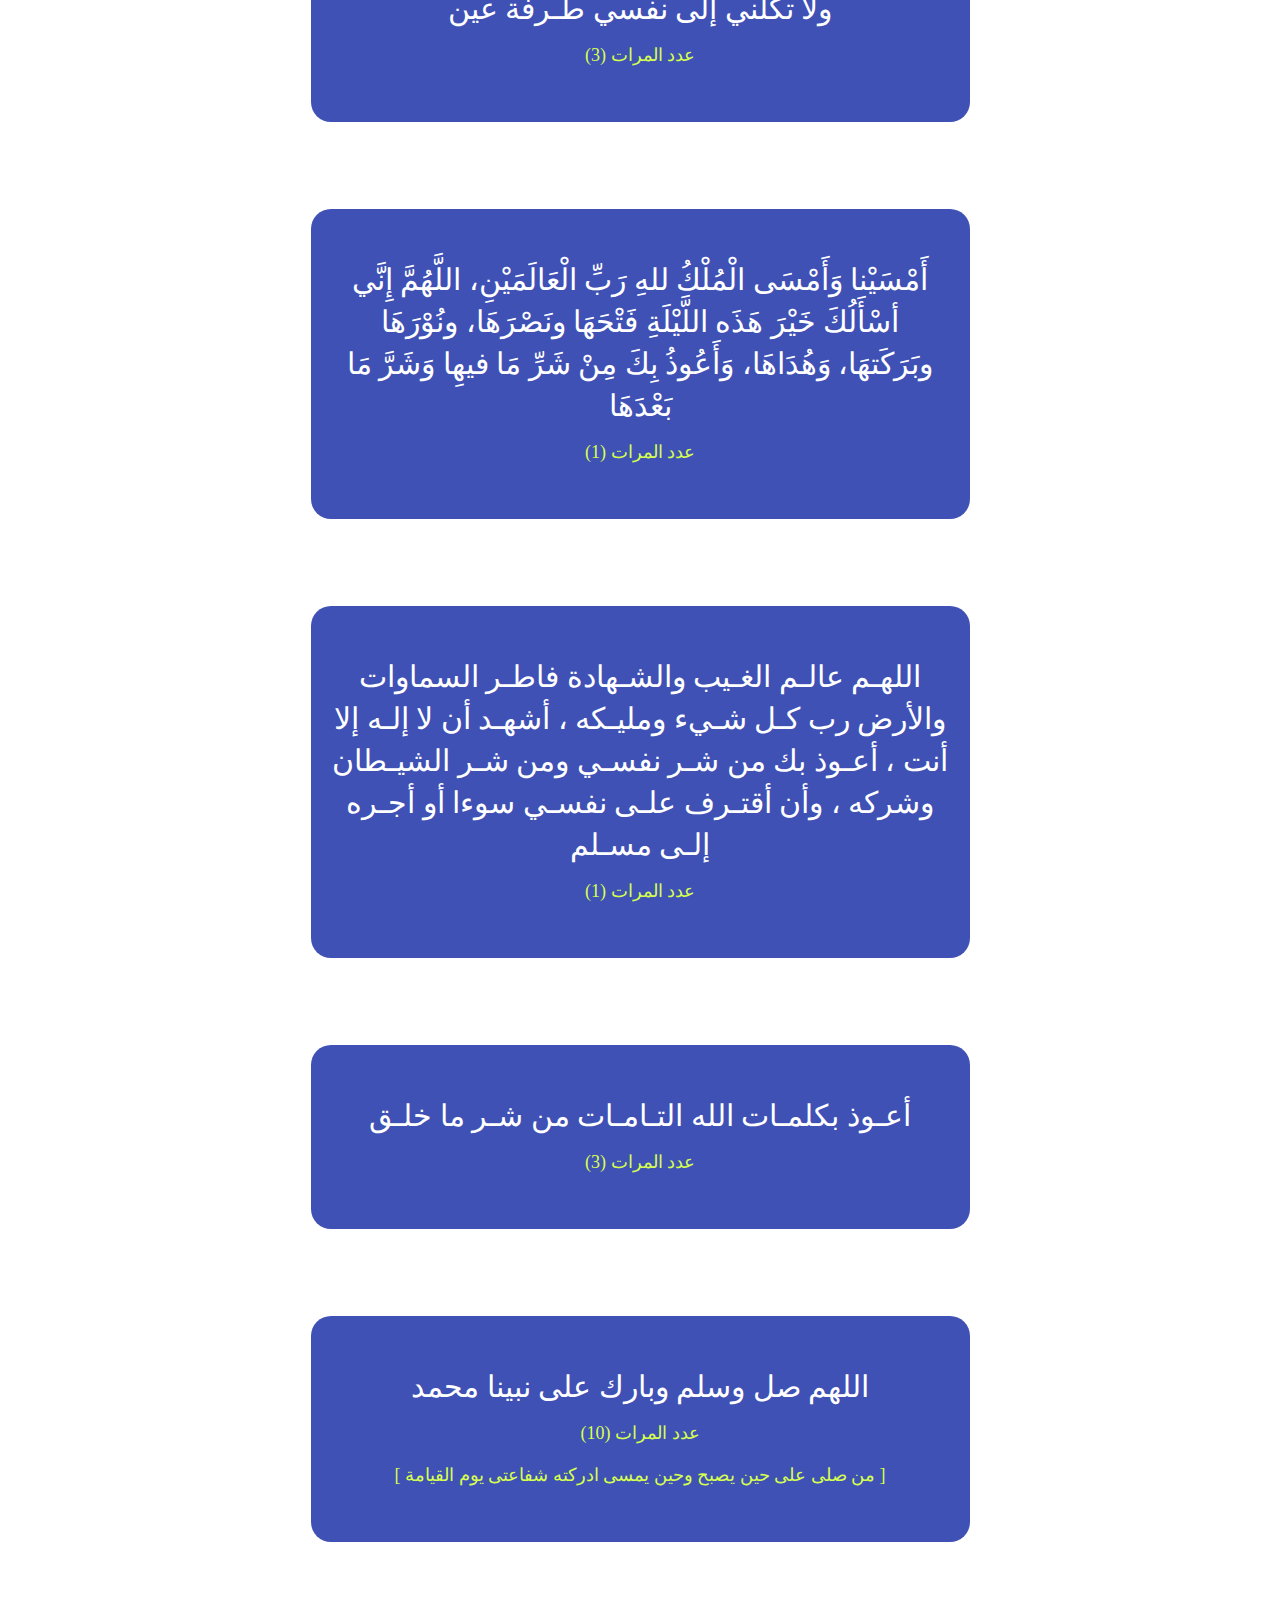
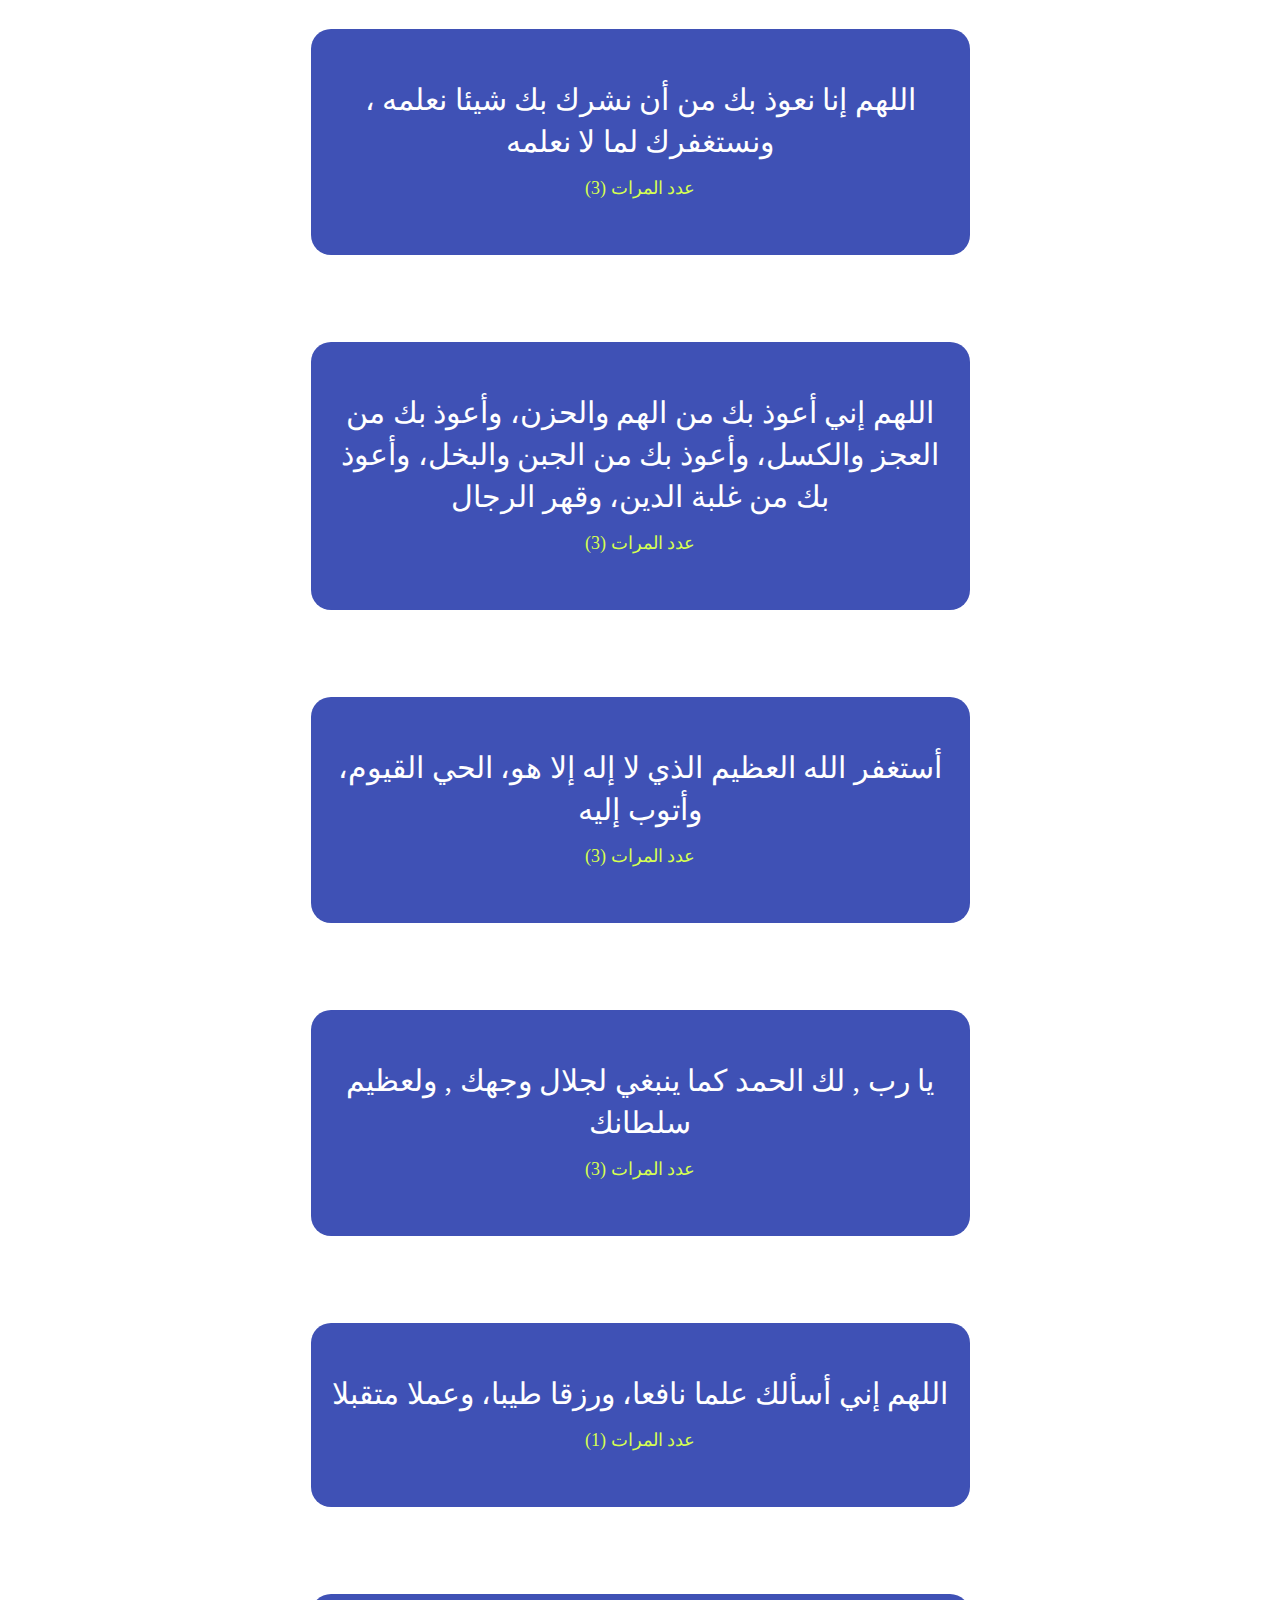
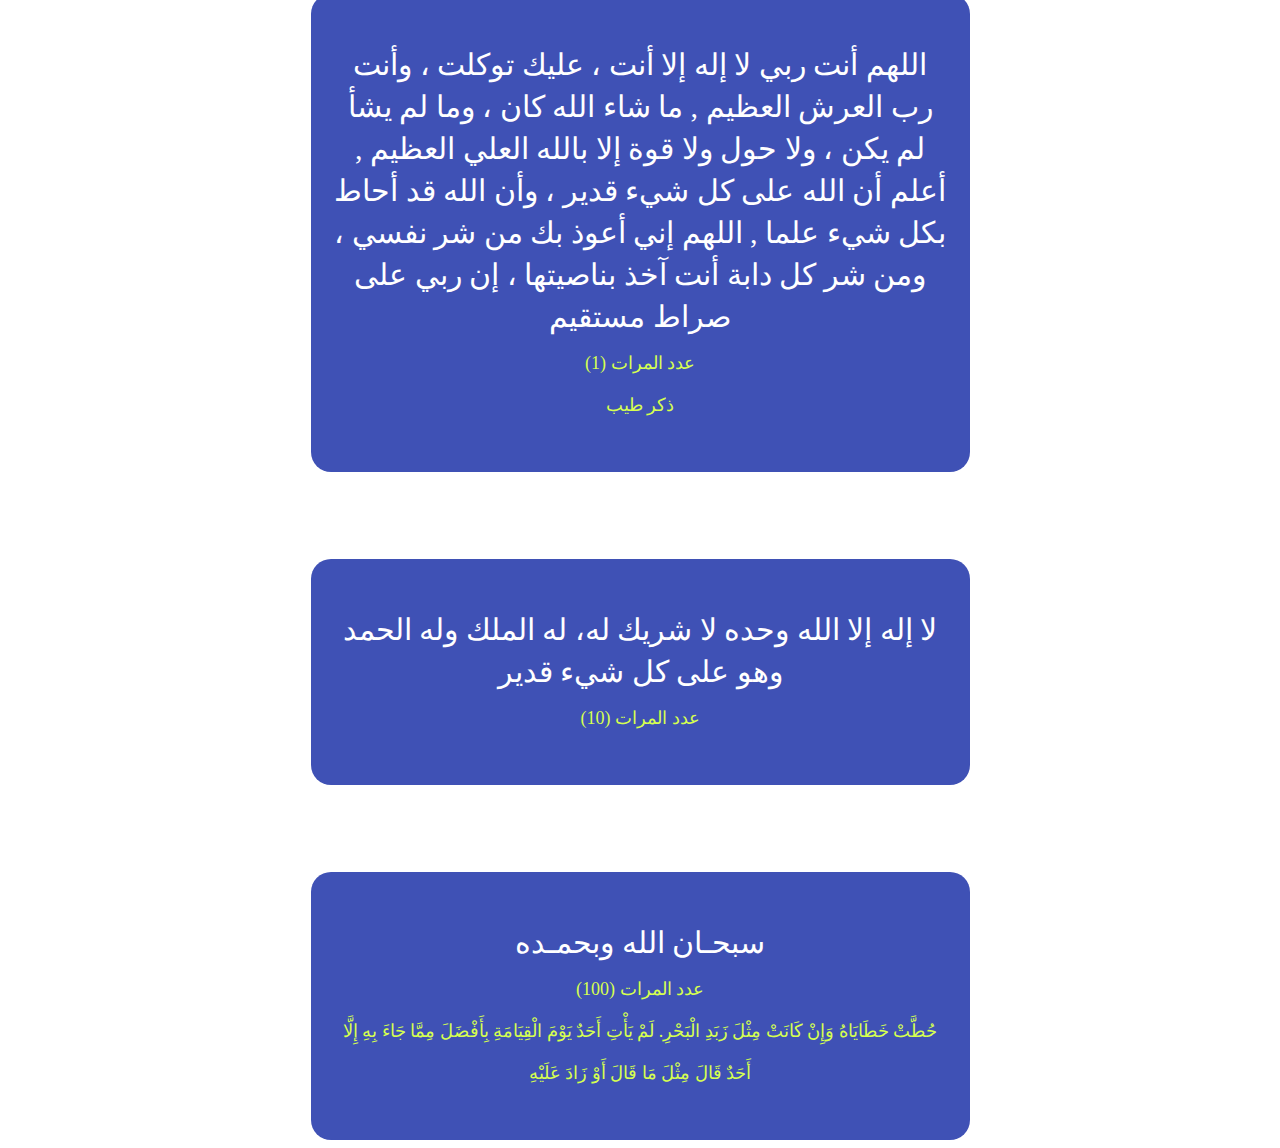
<file: pages/azkar2/index.html>
<!DOCTYPE html>
<html lang="en">
    <head>
        <!-- meta -->
        <meta charset="UTF-8">
        <meta name="description" content="اذكار الصباح والمساء">
        <meta name="author" content="Ahmed Tarek Hamed">
        <meta name="viewport" content="width=device-width, initial-scale=1.0">
        
        <!-- files Connected -->
        <!-- <link rel="preconnect" href="https://fonts.googleapis.com">
        <link rel="preconnect" href="https://fonts.gstatic.com" crossorigin>
        <link href="https://fonts.googleapis.com/css2?family=Cairo&family=Lumanosimo&display=swap" rel="stylesheet"> -->
        <link rel="stylesheet" href="Stylesheets/style.css">
        <link rel="icon" href="Icons/head_icon.png">

        <title>اذكار المساء</title>
    </head>
    <nav>
        <img src="Icons/head_icon.png" alt="Azkar Logo">
        <span class="-name">🌙 اذكار المساء</span>
    </nav>
    <body>

        <div class="-hm">
            <a href="../../index.html">                
                <img class="-home" src=".//Icons/home.png" alt="">
                <span>Home</span>
            </a>
        </div>
        
        <div class="-p1">
            <h2>آية الكرسي</h2>
            <p>
                أَعُوذُ بِاللهِ مِنْ الشَّيْطَانِ الرَّجِيمِ
                <br>
                بسم الله الرحمن الرحيم
                <br>
                ٱللَّهُ لَاۤ إِلَـٰهَ إِلَّا هُوَ ٱلۡحَیُّ ٱلۡقَیُّومُۚ لَا تَأۡخُذُهُۥ سِنَةࣱ وَلَا نَوۡمࣱۚ لَّهُۥ مَا فِی ٱلسَّمَـٰوَ ٰ⁠تِ وَمَا فِی ٱلۡأَرۡضِۗ مَن ذَا ٱلَّذِی یَشۡفَعُ عِندَهُۥۤ إِلَّا بِإِذۡنِهِۦۚ یَعۡلَمُ مَا بَیۡنَ أَیۡدِیهِمۡ وَمَا خَلۡفَهُمۡۖ وَلَا یُحِیطُونَ بِشَیۡءࣲ مِّنۡ عِلۡمِهِۦۤ إِلَّا بِمَا شَاۤءَۚ وَسِعَ كُرۡسِیُّهُ ٱلسَّمَـٰوَ ٰ⁠تِ وَٱلۡأَرۡضَۖ وَلَا یَـُٔودُهُۥ حِفۡظُهُمَاۚ وَهُوَ ٱلۡعَلِیُّ ٱلۡعَظِیمُ
                <br>
                [البقرة: 255]
                <br>
                <span>(1) عدد المرات </span>
                <br>
                <span>[ من قالها حين يصبح أجير من الجن حتى يمسى ومن قالها حين يمسى أجير من الجن حتى يصبح ]</span>
            </p>
        </div>
        
        <div class="-p1">
            <p>
                أَعُوذُ بِاللهِ مِنْ الشَّيْطَانِ الرَّجِيمِ
                <br>
                بسم الله الرحمن الرحيم
                <br>
                مَنَ الرَّسُولُ بِمَا أُنْزِلَ إِلَيْهِ مِنْ رَبِّهِ وَالْمُؤْمِنُونَ ۚ كُلٌّ آمَنَ بِاللَّهِ وَمَلَائِكَتِهِ وَكُتُبِهِ وَرُسُلِهِ لَا نُفَرِّقُ بَيْنَ أَحَدٍ مِنْ رُسُلِهِ ۚ وَقَالُوا سَمِعْنَا وَأَطَعْنَا ۖ غُفْرَانَكَ رَبَّنَا وَإِلَيْكَ الْمَصِيرُ. لَا يُكَلِّفُ اللَّهُ نَفْسًا إِلَّا وُسْعَهَا لَهَا مَا كَسَبَتْ وَعَلَيْهَا مَا اكْتَسَبَتْ رَبَّنَا لَا تُؤَاخِذْنَا إِنْ نَّسِينَآ أَوْ أَخْطَأْنَا رَبَّنَا وَلَا تَحْمِلْ عَلَيْنَا إِصْرًا كَمَا حَمَلْتَهُ عَلَى الَّذِينَ مِنْ قَبْلِنَا رَبَّنَا وَلَا تُحَمِّلْنَا مَا لَا طَاقَةَ لَنَا بِهِ وَاعْفُ عَنَّا وَاغْفِرْ لَنَا وَارْحَمْنَا أَنْتَ مَوْلَانَا فَانْصُرْنَا عَلَى الْقَوْمِ الْكَافِرِينَ
                <br>
                [البقرة 285 - 286]
                <br>
                <span>(1) عدد المرات </span>
                <br>
                <span>[ من قرأ آيتين من آخر سورة البقرة في ليلة كفتاه ]</span>
            </p>
        </div>

        <div class="-p2">
            <h2>سورة الاخلاص</h2>
            <p>
                بسم الله الرحمن الرحيم
                <br>
                قُلۡ هُوَ ٱللَّهُ أَحَدٌ (1) ٱللَّهُ ٱلصَّمَدُ (2) لَمۡ يَلِدۡ وَلَمۡ يُولَدۡ (3) وَلَمۡ يَكُن لَّهُۥ كُفُوًا أَحَدُۢ (4)
                <br>
                <span>(3) عدد المرات </span>
                <br>
                <span>[ من قالها حين يصبح وحين يمسى كفته من كل شىء (الإخلاص والمعوذتين) ]</span>
            </p>
        </div>
        
        <div class="-p3">
            <h2>سورة الفلق</h2>
            <p>
                بسم الله الرحمن الرحيم
                <br>
                قُلۡ أَعُوذُ بِرَبِّ ٱلۡفَلَقِ (1) مِن شَرِّ مَا خَلَقَ (2) وَمِن شَرِّ غَاسِقٍ إِذَا وَقَبَ (3) وَمِن شَرِّ ٱلنَّفَّٰثَٰتِ فِي ٱلۡعُقَدِ (4) وَمِن شَرِّ حَاسِدٍ إِذَا حَسَدَ (5)
                <br>
                <span>(3) عدد المرات </span>
            </p>
        </div>
        
        <div class="-p4">
            <h2>سورة الناس</h2>
            <p>
                بسم الله الرحمن الرحيم
                <br>
                قُلۡ أَعُوذُ بِرَبِّ ٱلنَّاسِ (1) مَلِكِ ٱلنَّاسِ (2) إِلَٰهِ ٱلنَّاسِ (3) مِن شَرِّ ٱلۡوَسۡوَاسِ ٱلۡخَنَّاسِ (4) ٱلَّذِي يُوَسۡوِسُ فِي صُدُورِ ٱلنَّاسِ (5) مِنَ ٱلۡجِنَّةِ وَٱلنَّاسِ (6)
                <br>
                <span>(3) عدد المرات </span>
            </p>
        </div>
        
        <div class="-p5">
            <p>
                أَمْسَيْـنا وَأَمْسـى المـلكُ لله وَالحَمدُ لله ، لا إلهَ إلاّ اللّهُ وَحدَهُ لا شَريكَ لهُ، لهُ المُـلكُ ولهُ الحَمْـد، وهُوَ على كلّ شَيءٍ قدير ، رَبِّ أسْـأَلُـكَ خَـيرَ ما في هـذهِ اللَّـيْلَةِ وَخَـيرَ ما بَعْـدَهـا ، وَأَعـوذُ بِكَ مِنْ شَـرِّ ما في هـذهِ اللَّـيْلةِ وَشَرِّ ما بَعْـدَهـا ، رَبِّ أَعـوذُبِكَ مِنَ الْكَسَـلِ وَسـوءِ الْكِـبَر ، رَبِّ أَعـوذُ بِكَ مِنْ عَـذابٍ في النّـارِ وَعَـذابٍ في القَـبْر
                <br>
                <span>(1) عدد المرات </span>
            </p>
        </div>
        
        <div class="-p6">
            <p>
                اللهـم أنت ربـي لا إله إلا أنت ، خلقتنـي وأنا عبـدك ، وأنا علـى عهـدك ووعـدك ما استـطعـت ، أعـوذبك من شـر ما صنـعت ، أبـوء لـك بنعـمتـك علـي وأبـوء بذنـبي فاغفـر لي فإنـه لا يغـفر الذنـوب إلا أنت .
                <br>
                <span>(1) عدد المرات </span>
                <br>
                <span>[ من قالها موقنا بها حين يمسى ومات من ليلته دخل الجنة وكذلك حين يصبح ]</span>
            </p>
        </div>
        
        <div class="-p7">
            <p>
                رضيـت بالله ربـا وبالإسلام ديـنا وبمحـمد صلى الله عليه وسلم نبيـا
                <br>
                <span>(3) عدد المرات </span>
                <br>
                <span>[ من قالها حين يصبح وحين يمسى كان حقا على الله أن يرضيه يوم القيامة ]</span>
            </p>
        </div>

        <div class="-p8">
            <p>
                اللّهُـمَّ إِنِّـي أَمسيتُ أُشْـهِدُك ، وَأُشْـهِدُ حَمَلَـةَ عَـرْشِـك ، وَمَلَائِكَتَكَ ، وَجَمـيعَ خَلْـقِك ، أَنَّـكَ أَنْـتَ اللهُ لا إلهَ إلاّ أَنْـتَ وَحْـدَكَ لا شَريكَ لَـك ، وَأَنَّ ُ مُحَمّـداً عَبْـدُكَ وَرَسـولُـك
                <br>
                <span>(4) عدد المرات </span>
                <br>
                <span>[ من قالها أعتقه الله من النار ]</span>
            </p>
        </div>

        <div class="-p9">
            <p>
                اللّهُـمَّ ما أَمسى بي مِـنْ نِعْـمَةٍ أَو بِأَحَـدٍ مِـنْ خَلْـقِك ، فَمِـنْكَ وَحْـدَكَ لا شريكَ لَـك ، فَلَـكَ الْحَمْـدُ وَلَـكَ الشُّكْـر
                <span>(1) عدد المرات </span>
                <br>
                <span>[ من قالها حين يصبح أدى شكر يومه ]</span>
            </p>
        </div>
        
        <div class="-p10">
            <p>
                حسبـي الله لا إله إلا هو علـيه توكـلت وهو رب العرش العظـيم
                <span>(7) عدد المرات </span>
                <br>
                <span>[ من قالها كفاه الله ما أهمه من أمر الدنيا والأخرة ]</span>
            </p>
        </div>
        
        <div class="-p11">
            <p>
                بسـم الله الذي لا يضـر مع اسمـه شيء في الأرض ولا في السمـاء وهـو السمـيع العلـيم
                <span>(3) عدد المرات </span>
                <br>
                <span>[ لم يضره من الله شي ]</span>
            </p>
        </div>
        
        <div class="-p12">
            <p>
                اللّهُـمَّ بِكَ أَمْسَـينا وَبِكَ أَصْـبَحْنا، وَبِكَ نَحْـيا وَبِكَ نَمُـوتُ وَإِلَـيْكَ الْمَصِيرُ
                <br>
                <span>(1) عدد المرات </span>
            </p>
        </div>
        
        <div class="-p13">
            <p>
                أَمْسَيْنَا عَلَى فِطْرَةِ الإسْلاَمِ، وَعَلَى كَلِمَةِ الإِخْلاَصِ، وَعَلَى دِينِ نَبِيِّنَا مُحَمَّدٍ صَلَّى اللهُ عَلَيْهِ وَسَلَّمَ، وَعَلَى مِلَّةِ أَبِينَا إبْرَاهِيمَ حَنِيفاً مُسْلِماً وَمَا كَانَ مِنَ المُشْرِكِينَ
            </p>
        </div>
        
        <div class="-p14">
            <p>
                سبحـان الله وبحمـده عدد خلـقه ، ورضـا نفسـه ، وزنـة عـرشـه ، ومـداد كلمـاتـه
                <br>
                <span>(3) عدد المرات </span>
            </p>
        </div>
        
        <div class="-p15">
            <p>
                اللهـم عافـني في بدنـي ، اللهـم عافـني في سمـعي ، اللهـم عافـني في بصـري ، لا إله إلا أنـت
                <br>
                <span>(3) عدد المرات </span>
            </p>
        </div>
        
        <div class="-p16">
            <p>
                اللهـم إنـي أعـوذ بك من الكـفر ، والفـقر ، وأعـوذ بك من عذاب القـبر ، لا إله إلا أنـت
                <br>
                <span>(3) عدد المرات </span>
            </p>
        </div>
        
        <div class="-p17">
            <p>
                اللهـم إنـي أسـألـك العـفو والعـافـية في الدنـيا والآخـرة ، اللهـم إنـي أسـألـك العـفو والعـافـية في ديني ودنـياي وأهـلي ومالـي ، اللهـم استـر عـوراتي وآمـن روعاتـي ، اللهـم احفظـني من بـين يدي ومن خلفـي وعن يمـيني وعن شمـالي ، ومن فوقـي ، وأعـوذ بعظمـتك أن أغـتال من تحتـي
                <br>
                <span>(1) عدد المرات </span>
            </p>
        </div>
        
        <div class="-p19">
            <p>
                يا حي يا قيوم برحمتك أستغيث أصلح لي شأني كله ولا تكلني إلى نفسي طـرفة عين
                <br>
                <span>(3) عدد المرات </span>
            </p>
        </div>
        
        <div class="-p20">
            <p>
                أَمْسَيْنا وَأَمْسَى الْمُلْكُ للهِ رَبِّ الْعَالَمَيْنِ، اللَّهُمَّ إِنَّي أسْأَلُكَ خَيْرَ هَذَه اللَّيْلَةِ فَتْحَهَا ونَصْرَهَا، ونُوْرَهَا وبَرَكَتهَا، وَهُدَاهَا، وَأَعُوذُ بِكَ مِنْ شَرِّ مَا فيهِا وَشَرَّ مَا بَعْدَهَا
                <br>
                <span>(1) عدد المرات </span>
            </p>
        </div>

        <div class="-p21">
            <p>
                اللهـم عالـم الغـيب والشـهادة فاطـر السماوات والأرض رب كـل شـيء ومليـكه ، أشهـد أن لا إلـه إلا أنت ، أعـوذ بك من شـر نفسـي ومن شـر الشيـطان وشركه ، وأن أقتـرف علـى نفسـي سوءا أو أجـره إلـى مسـلم
                <br>
                <span>(1) عدد المرات </span>
            </p>
        </div>

        <div class="-p22">
            <p>
                أعـوذ بكلمـات الله التـامـات من شـر ما خلـق
                <br>
                <span>(3) عدد المرات </span>
            </p>
        </div>

        <div class="-p23">
            <p>
                اللهم صل وسلم وبارك على نبينا محمد
                <br>
                <span>(10) عدد المرات </span>
                <br>
                <span>[ من صلى على حين يصبح وحين يمسى ادركته شفاعتى يوم القيامة ]</span>
            </p>
        </div>

        <div class="-p24">
            <p>
                اللهم إنا نعوذ بك من أن نشرك بك شيئا نعلمه ، ونستغفرك لما لا نعلمه
                <br>
                <span>(3) عدد المرات </span>
            </p>
        </div>

        <div class="-p25">
            <p>
                اللهم إني أعوذ بك من الهم والحزن، وأعوذ بك من العجز والكسل، وأعوذ بك من الجبن والبخل، وأعوذ بك من غلبة الدين، وقهر الرجال
                <br>
                <span>(3) عدد المرات </span>
            </p>
        </div>

        <div class="-p26">
            <p>
                أستغفر الله العظيم الذي لا إله إلا هو، الحي القيوم، وأتوب إليه
                <br>
                <span>(3) عدد المرات </span>
            </p>
        </div>

        <div class="-p27">
            <p>
                يا رب , لك الحمد كما ينبغي لجلال وجهك , ولعظيم سلطانك
                <br>
                <span>(3) عدد المرات </span>
            </p>
        </div>

        <div class="-p28">
            <p>
                اللهم إني أسألك علما نافعا، ورزقا طيبا، وعملا متقبلا
                <br>
                <span>(1) عدد المرات </span>
            </p>
        </div>

        <div class="-p18">
            <p>
                اللهم أنت ربي لا إله إلا أنت ، عليك توكلت ، وأنت رب العرش العظيم , ما شاء الله كان ، وما لم يشأ لم يكن ، ولا حول ولا قوة إلا بالله العلي العظيم , أعلم أن الله على كل شيء قدير ، وأن الله قد أحاط بكل شيء علما , اللهم إني أعوذ بك من شر نفسي ، ومن شر كل دابة أنت آخذ بناصيتها ، إن ربي على صراط مستقيم
                <br>
                <span>(1) عدد المرات </span>
                <br>
                <span>ذكر طيب</span>
            </p>
        </div>

        <div class="-p29">
            <p>
                لا إله إلا الله وحده لا شريك له، له الملك وله الحمد وهو على كل شيء قدير
                <br>
                <span>(10) عدد المرات </span>
            </p>
        </div>

        <div class="-p30">
            <p>
                سبحـان الله وبحمـده
                <br>
                <span>(100) عدد المرات </span>
                <br>
                <span>حُطَّتْ خَطَايَاهُ وَإِنْ كَانَتْ مِثْلَ زَبَدِ الْبَحْرِ. لَمْ يَأْتِ أَحَدٌ يَوْمَ الْقِيَامَةِ بِأَفْضَلَ مِمَّا جَاءَ بِهِ إِلَّا أَحَدٌ قَالَ مِثْلَ مَا قَالَ أَوْ زَادَ عَلَيْهِ</span>
            </p>
        </div>

    </body>
</html>
</file>
<file: pages/azkar1/Stylesheets/style.css>
nav {
    position: fixed;
    top: 0;
    right: 0;
    left: 0;
    padding: 20px;
    color: white;
    font-size: 24px;
    font-weight: bolder;
    background-color: #f44336;
}


nav img {
    position: absolute;
    right: 4px;
    top: 6px;
    width: 62px;
    height: 62px;
}

.-hm {
    position: fixed;
    background-color: #E91E63;
    width: 50px;
    height: 64px;
    border-radius: 10px;
}

.-hm span {
    position: fixed;
    left: 13px;
    top: 141px;
    color: white;
}

body {
    /* min-height: 4000px; */
    background-image: url("../Images/bac.jpg");
    background-repeat: no-repeat;
    background-position: center;
    background-attachment: fixed;
    background-size: cover;
}

.-p1 {
    margin-top: 98px;
    font-variant: small-caps;
    line-height: 1.4;
    border-radius: 20px;
    color: white;
    background-color: #f44336fc;
    padding: 20px;
    margin-left: auto;
    margin-right: auto;
    width: 619px;
    text-align: center;
    font-size: 30px;
    -webkit-border-radius: 20px;
    -moz-border-radius: 20px;
    -ms-border-radius: 20px;
    -o-border-radius: 20px;
}

.-p2,
.-p3,
.-p4,
.-p5,
.-p6,
.-p7,
.-p8,
.-p9,
.-p10,
.-p11,
.-p12,
.-p13,
.-p14,
.-p15,
.-p16,
.-p17,
.-p18,
.-p19,
.-p20,
.-p21,
.-p22,
.-p23,
.-p24,
.-p25,
.-p26,
.-p27,
.-p28,
.-p29,
.-p30,
.-p31{

    font-variant: small-caps;
    line-height: 1.4;
    border-radius: 20px;
    color: white;
    background-color: #f44336fc;
    padding: 20px;
    margin-top: 87px;
    margin-left: auto;
    margin-right: auto;
    width: 619px;
    text-align: center;
    font-size: 30px;
    -webkit-border-radius: 20px;
    -moz-border-radius: 20px;
    -ms-border-radius: 20px;
    -o-border-radius: 20px;
}

/* .-p1 p,
.-p2 p,
.-p3 p,
.-p4 p{
    margin-top: -45px;
} */

.-p1 span,
.-p2 span,
.-p3 span,
.-p4 span,
.-p5 span, 
.-p6 span,
.-p7 span,
.-p8 span,
.-p9 span,
.-p10 span,
.-p11 span,
.-p12 span,
.-p13 span,
.-p14 span,
.-p15 span,
.-p16 span,
.-p17 span,
.-p18 span,
.-p19 span,
.-p20 span,
.-p21 span,
.-p22 span,
.-p23 span,
.-p24 span,
.-p25 span,
.-p26 span,
.-p27 span,
.-p28 span,
.-p29 span,
.-p30 span,
.-p31 span{
    color: rgb(214, 255, 80);
    font-size: 18px;
}
</file>
<file: pages/azkar2/Stylesheets/style.css>
nav {
    position: fixed;
    top: 0;
    right: 0;
    left: 0;
    padding: 20px;
    color: white;
    font-size: 24px;
    font-weight: bolder;

}


nav img {
    position: absolute;
    right: 4px;
    top: 6px;
    width: 62px;
    height: 62px;
}

.-hm {
    position: fixed;
    background-color: #E91E63;
    width: 50px;
    height: 64px;
    border-radius: 10px;
}

.-hm span {
    position: fixed;
    left: 13px;
    top: 141px;
    color: white;
}

body {
    /* min-height: 4000px; */
    background-image: url("../Images/bac.jpg");
    background-repeat: no-repeat;
    background-position: center;
    background-attachment: fixed;
    background-size: cover;
}

.-p1 {
    margin-top: 98px;
    font-variant: small-caps;
    line-height: 1.4;
    border-radius: 20px;
    padding: 20px;
    margin-left: auto;
    margin-right: auto;
    width: 619px;
    text-align: center;
    font-size: 30px;
    -webkit-border-radius: 20px;
    -moz-border-radius: 20px;
    -ms-border-radius: 20px;
    -o-border-radius: 20px;
}

.-p2,
.-p3,
.-p4,
.-p5,
.-p6,
.-p7,
.-p8,
.-p9,
.-p10,
.-p11,
.-p12,
.-p13,
.-p14,
.-p15,
.-p16,
.-p17,
.-p18,
.-p19,
.-p20,
.-p21,
.-p22,
.-p23,
.-p24,
.-p25,
.-p26,
.-p27,
.-p28,
.-p29,
.-p30 {

    font-variant: small-caps;
    line-height: 1.4;
    border-radius: 20px;
    padding: 20px;
    margin-top: 87px;
    margin-left: auto;
    margin-right: auto;
    width: 619px;
    text-align: center;
    font-size: 30px;
    -webkit-border-radius: 20px;
    -moz-border-radius: 20px;
    -ms-border-radius: 20px;
    -o-border-radius: 20px;
}

/* .-p1 p,
.-p2 p,
.-p3 p,
.-p4 p{
    margin-top: -45px;
} */

.-p1 span,
.-p2 span,
.-p3 span,
.-p4 span,
.-p5 span, 
.-p6 span,
.-p7 span,
.-p8 span,
.-p9 span,
.-p10 span,
.-p11 span,
.-p12 span,
.-p13 span,
.-p14 span,
.-p15 span,
.-p16 span,
.-p17 span,
.-p18 span,
.-p19 span,
.-p20 span,
.-p21 span,
.-p22 span,
.-p23 span,
.-p24 span,
.-p25 span,
.-p26 span,
.-p27 span,
.-p28 span,
.-p29 span,
.-p30 span {
    color: rgb(214, 255, 80);
    font-size: 18px;
}

.-p1,
.-p2,
.-p3,
.-p4,
.-p5,
.-p6,
.-p7,
.-p8,
.-p9,
.-p10,
.-p11,
.-p12,
.-p13,
.-p14,
.-p15,
.-p16,
.-p17,
.-p18,
.-p19,
.-p20,
.-p21,
.-p22,
.-p23,
.-p24,
.-p25,
.-p26,
.-p27,
.-p28,
.-p29,
.-p30,
nav {
    color: white;
    background-color: #3F51B5;
}
</file>
